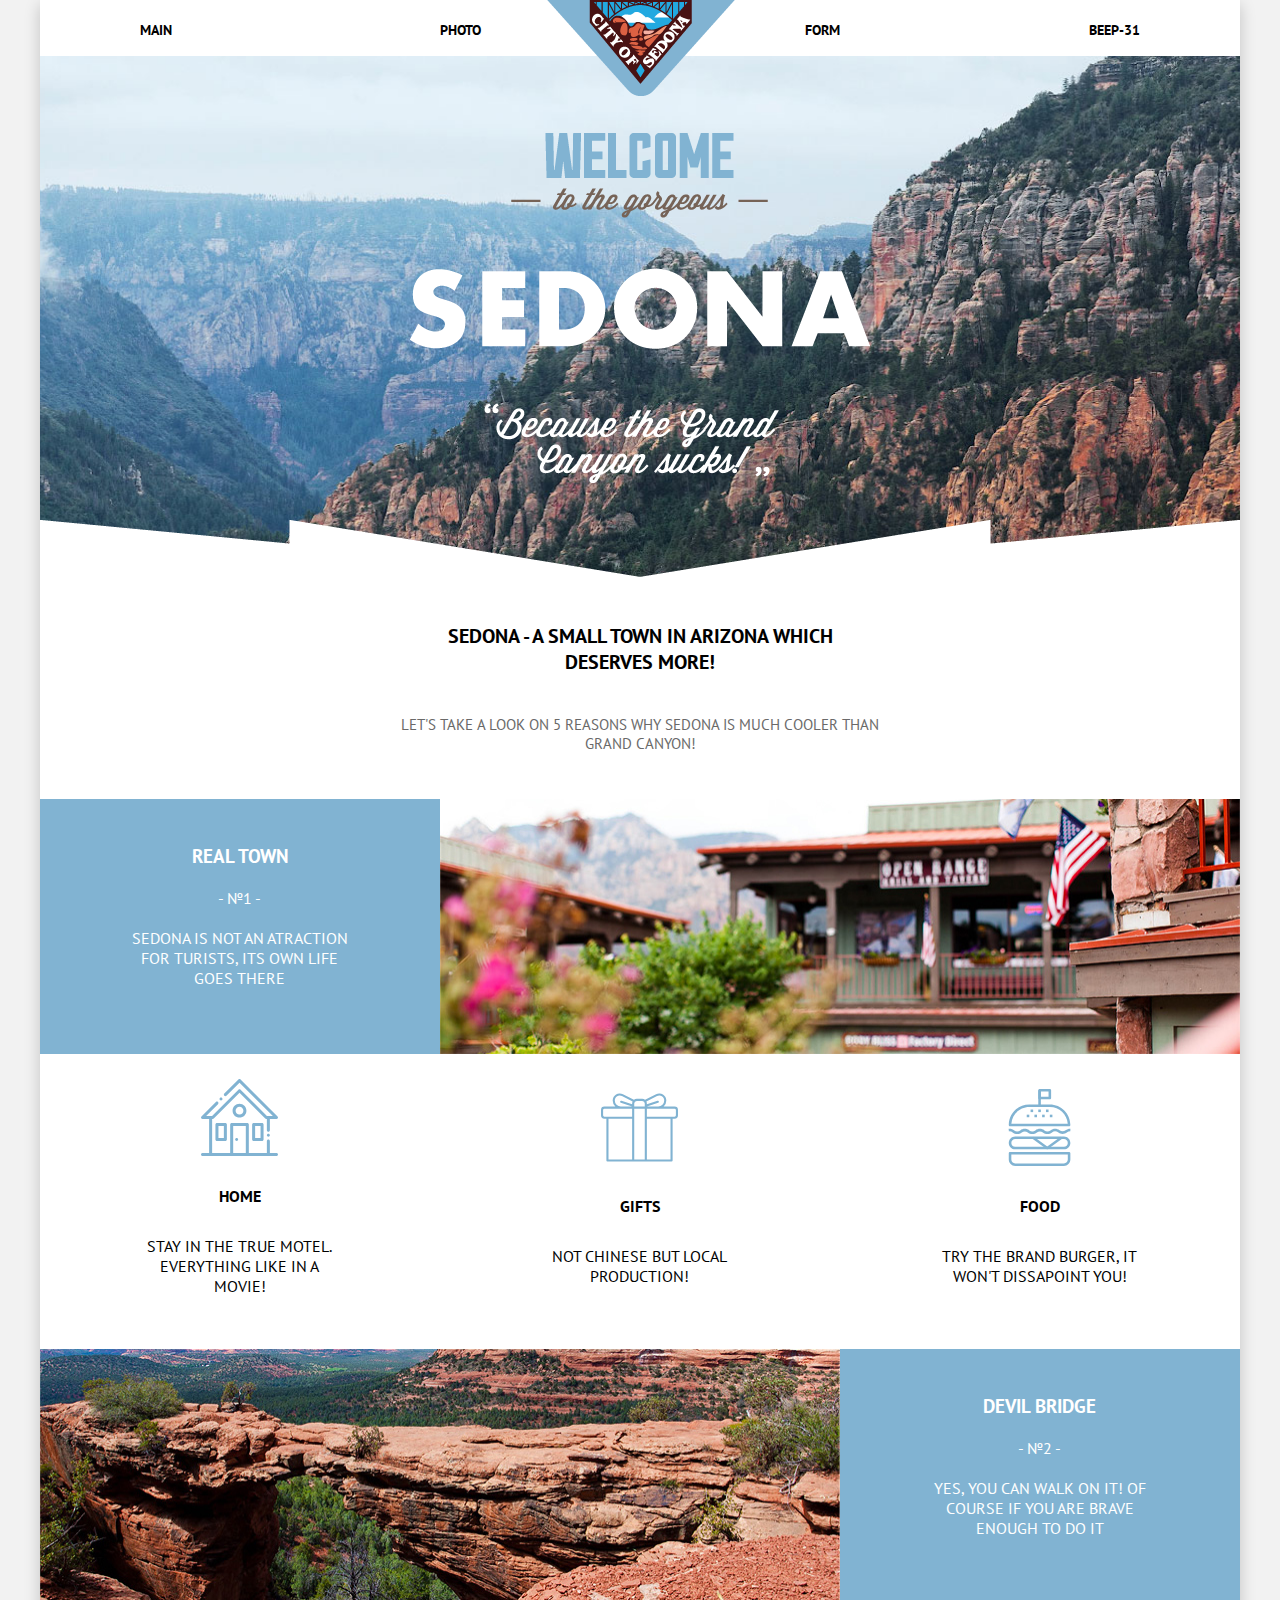
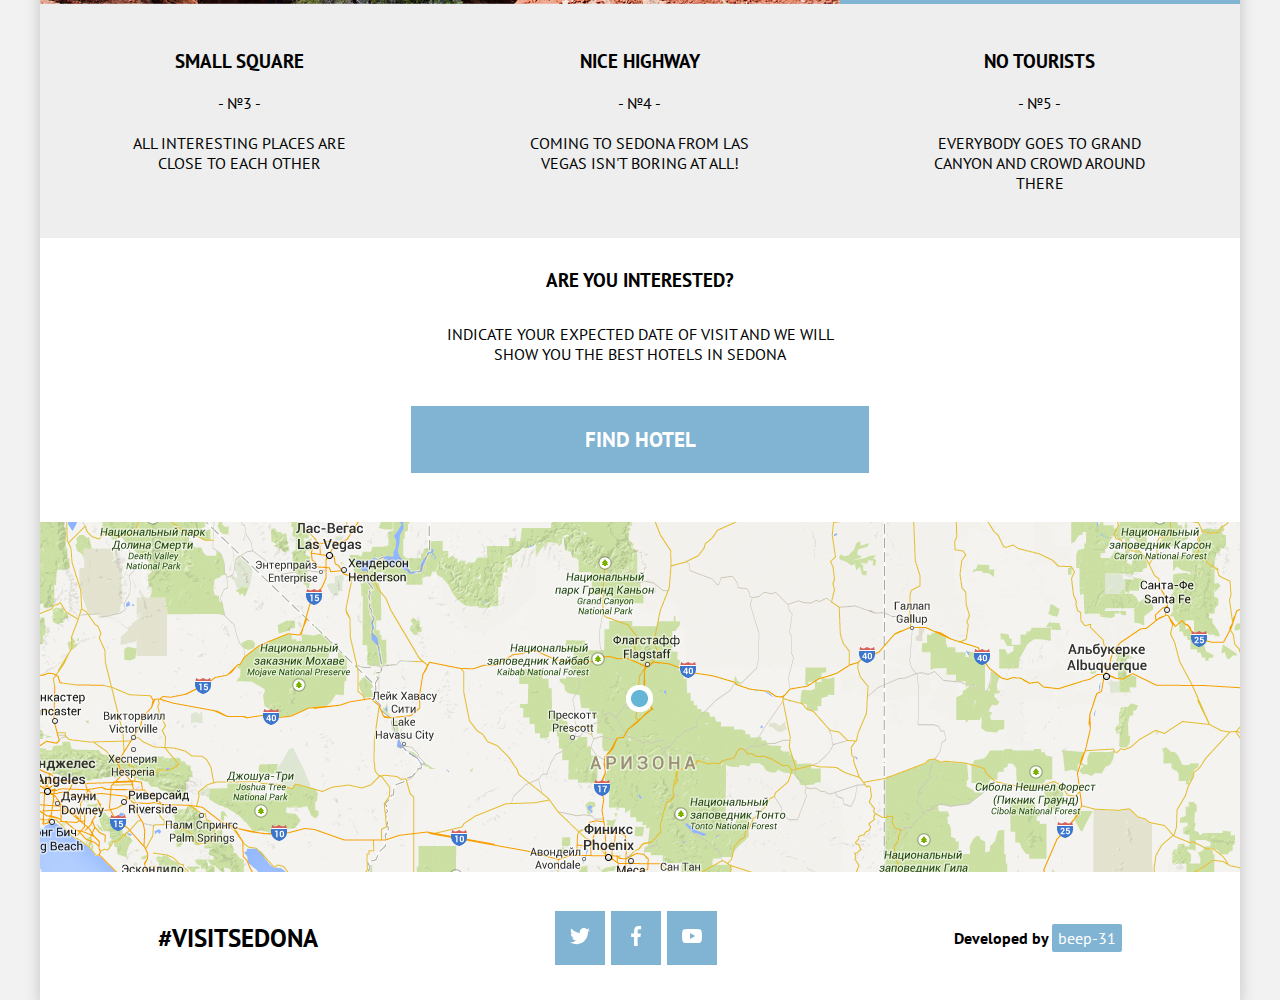
<file: html/index.html>
<!DOCTYPE html>
<html lang="en">
<head>
    <meta charset="UTF-8">
    <meta name="viewport" content="width=device-width, initial-scale=1.0">
    <title>Sedona</title>
    <link rel="stylesheet" href="../css/index.css">
</head>
<body>
    <!-- svg icons -->
        <!-- gift -->
    <svg style="display: none;">
        <symbol viewBox="0 0 128 128" id="gift" fill="#81b3d2">
            <path d="M122.25,29.187H104.1a13.48,13.48,0,0,0,4.48-10.027,11.75,11.75,0,0,0-17.028-10.5L73.217,17.885A7.7,7.7,0,0,0,68.5,16.27h-9a7.7,7.7,0,0,0-4.717,1.615L36.445,8.662a11.75,11.75,0,0,0-17.028,10.5A13.48,13.48,0,0,0,23.9,29.187H5.75A5.757,5.757,0,0,0,0,34.937V43.77a5.757,5.757,0,0,0,5.75,5.75H8.958v69.334a1.75,1.75,0,0,0,1.75,1.75H117.292a1.75,1.75,0,0,0,1.75-1.75V49.52h3.208A5.757,5.757,0,0,0,128,43.77V34.937A5.757,5.757,0,0,0,122.25,29.187Zm-29.123-17.4a8.249,8.249,0,0,1,11.956,7.371A10.038,10.038,0,0,1,95.056,29.187H76.25v-.3l18.778-5.952A1.75,1.75,0,1,0,93.972,19.6L76.25,25.218a10.06,10.06,0,0,0-.769-4.555ZM68.5,19.77a4.329,4.329,0,0,1,4.25,4.25v5.167H55.25V24.02a4.329,4.329,0,0,1,4.25-4.25Zm-45.583-.61a8.238,8.238,0,0,1,11.956-7.371l17.646,8.874a10.063,10.063,0,0,0-.769,4.555L34.028,19.6a1.75,1.75,0,1,0-1.056,3.336L51.75,28.89v.3H32.944A10.038,10.038,0,0,1,22.917,19.16ZM3.5,43.77V34.937a2.253,2.253,0,0,1,2.25-2.25h46V46.02h-46A2.253,2.253,0,0,1,3.5,43.77Zm8.958,5.75H51.75V117.1H12.458ZM55.25,32.687h17.5V117.1H55.25ZM115.542,117.1H76.25V49.52h39.292ZM124.5,43.77a2.253,2.253,0,0,1-2.25,2.25h-46V32.687h46a2.253,2.253,0,0,1,2.25,2.25Z"/>
        </symbol>
    </svg>
        <!-- food -->
    <svg style="display: none;">
        <symbol viewBox="0 0 512 512" id="food" fill="#81b3d2">
            <g>
                <g>
                    <rect x="247.889" y="8.533" width="17.067" height="102.4"/>
                </g>
            </g>
            <g>
                <g>
                    <path d="M324.689,0h-68.267c-4.71,0-8.533,3.823-8.533,8.533v51.2c0,4.71,3.823,8.533,8.533,8.533h68.267
                        c4.719,0,8.533-3.823,8.533-8.533v-51.2C333.222,3.823,329.408,0,324.689,0z M316.156,51.2h-51.2V17.067h51.2V51.2z"/>
                </g>
            </g>
            <g>
                <g>
                    <path d="M324.689,102.4H188.156c-75.281,0-136.533,61.252-136.533,136.533c0,4.71,3.823,8.533,8.533,8.533h392.533
                        c4.719,0,8.533-3.823,8.533-8.533C461.222,163.652,399.97,102.4,324.689,102.4z M68.988,230.4
                        c4.403-61.901,56.166-110.933,119.168-110.933h136.533c63.002,0,114.773,49.033,119.168,110.933H68.988z"/>
                </g>
            </g>
            <g>
                <g>
                    <path d="M429.41,274.825c-11.716,8.986-28.083,8.986-39.834-0.026c-18.048-13.662-43.102-13.448-60.86,0.461
                        c-11.733,8.994-28.092,8.977-39.799-0.017c-17.852-13.636-42.778-13.645-60.629,0.008c-11.75,8.96-28.151,8.986-39.885,0
                        c-17.835-13.67-42.735-13.67-60.553,0c-11.733,8.969-28.134,8.986-39.723,0.128c-10.556-8.491-24.26-12.22-37.717-10.334
                        l2.432,16.896c8.695-1.254,17.69,1.195,24.747,6.861c17.843,13.662,42.778,13.653,60.629,0c11.716-8.986,28.083-8.986,39.808,0
                        c17.843,13.653,42.778,13.645,60.621,0.009c11.759-8.986,28.151-8.969,39.893-0.017c8.9,6.844,19.576,10.257,30.259,10.257
                        c10.701,0,21.419-3.43,30.379-10.308c11.708-9.19,28.194-9.353,40.055-0.367c17.835,13.662,42.735,13.67,60.621-0.051
                        c5.982-4.659,13.372-6.98,21.018-6.733l0.717-17.05C449.984,263.962,438.515,267.716,429.41,274.825z"/>
                </g>
            </g>
            <g>
                <g>
                    <path d="M418.556,315.733H94.289c-23.526,0-42.667,19.14-42.667,42.667c0,23.526,19.14,42.667,42.667,42.667h324.267
                        c23.526,0,42.667-19.14,42.667-42.667C461.222,334.874,442.082,315.733,418.556,315.733z M418.556,384H94.289
                        c-14.114,0-25.6-11.486-25.6-25.6s11.486-25.6,25.6-25.6h324.267c14.114,0,25.6,11.486,25.6,25.6S432.67,384,418.556,384z"/>
                </g>
            </g>
            <g>
                <g>
                    <path d="M452.689,418.133H60.156c-4.71,0-8.533,3.814-8.533,8.533v42.667c0,23.526,19.14,42.667,42.667,42.667h324.267
                        c23.526,0,42.667-19.14,42.667-42.667v-42.667C461.222,421.948,457.408,418.133,452.689,418.133z M444.156,469.333
                        c0,14.114-11.486,25.6-25.6,25.6H94.289c-14.114,0-25.6-11.486-25.6-25.6V435.2h375.467V469.333z"/>
                </g>
            </g>
            <g>
                <g>
                    <path d="M396.48,317.372l-88.849,64.614l-88.849-64.614l-10.044,13.798l93.867,68.267c1.493,1.092,3.26,1.63,5.018,1.63
                        c1.758,0,3.524-0.538,5.026-1.63l93.867-68.267L396.48,317.372z"/>
                </g>
            </g>
            <g>
                <g>
                    <rect x="299.089" y="136.533" width="17.067" height="17.067"/>
                </g>
            </g>
            <g>
                <g>
                    <rect x="247.889" y="136.533" width="17.067" height="17.067"/>
                </g>
            </g>
            <g>
                <g>
                    <rect x="196.689" y="136.533" width="17.067" height="17.067"/>
                </g>
            </g>
            <g>
                <g>
                    <rect x="273.489" y="170.667" width="17.067" height="17.067"/>
                </g>
            </g>
            <g>
                <g>
                    <rect x="222.289" y="170.667" width="17.067" height="17.067"/>
                </g>
            </g>
            <g>
                <g>
                    <rect x="171.089" y="170.667" width="17.067" height="17.067"/>
                </g>
            </g>
            <g>
                <g>
                    <rect x="324.689" y="170.667" width="17.067" height="17.067"/>
                </g>
            </g>
        </symbol>
    </svg>
        <!-- house -->
    <svg style="display: none;">
        <symbol viewBox="0 0 512.002 512.002" id="house" fill="#81b3d2">
            <g>
                <g>
                    <path d="M502.001,492.002h-44v-79c0-5.523-4.478-10-10-10c-5.522,0-10,4.477-10,10v79h-120v-190c0-5.523-4.478-10-10-10h-104
                        c-5.522,0-10,4.477-10,10v190h-120V266.001h3.848c2.652,0,5.195-1.054,7.071-2.929L256.001,91.991l171.081,171.081
                        c1.876,1.875,4.419,2.929,7.071,2.929h3.848v75c0,5.523,4.478,10,10,10c5.522,0,10-4.477,10-10v-75h44
                        c4.045,0,7.691-2.437,9.239-6.173c1.548-3.736,0.691-8.038-2.168-10.898l-246-246c-3.906-3.905-10.236-3.905-14.143,0l-94,94
                        c-3.905,3.905-3.905,10.237,0,14.142c3.906,3.906,10.238,3.906,14.143,0l86.929-86.929l221.857,221.858h-39.563L263.072,70.778
                        c-3.906-3.905-10.236-3.905-14.143,0L73.706,246.001H34.143l78.929-78.928c3.905-3.905,3.905-10.237,0-14.143
                        c-3.905-3.904-10.237-3.905-14.143,0l-96,96c-2.859,2.86-3.716,7.161-2.168,10.898c1.548,3.737,5.195,6.173,9.24,6.173h44v226h-44
                        c-5.522,0-10,4.477-10,10s4.478,10,10,10h54h140h104h140h54c5.522,0,10-4.477,10-10S507.523,492.002,502.001,492.002z
                         M298.001,492.002h-84v-180h84V492.002z"/>
                </g>
            </g>
            <g>
                <g>
                    <path d="M406.001,292.002h-56c-5.522,0-10,4.477-10,10v100c0,5.523,4.478,10,10,10h56c5.522,0,10-4.477,10-10v-100
                        C416.001,296.479,411.523,292.002,406.001,292.002z M396.001,392.002h-36v-80h36V392.002z"/>
                </g>
            </g>
            <g>
                <g>
                    <path d="M162.001,292.002h-56c-5.522,0-10,4.477-10,10v100c0,5.523,4.478,10,10,10h56c5.522,0,10-4.477,10-10v-100
                        C172.001,296.479,167.523,292.002,162.001,292.002z M152.001,392.002h-36v-80h36V392.002z"/>
                </g>
            </g>
            <g>
                <g>
                    <path d="M256.001,164.322c-25.364,0-46,20.636-46,46s20.636,46,46,46c25.364,0,46-20.636,46-46S281.365,164.322,256.001,164.322z
                         M256.001,236.322c-14.337,0-26-11.664-26-26s11.663-26,26-26c14.337,0,26,11.664,26,26S270.338,236.322,256.001,236.322z"/>
                </g>
            </g>
            <g>
                <g>
                    <path d="M244.07,394.932c-1.859-1.86-4.44-2.93-7.069-2.93c-2.63,0-5.21,1.07-7.07,2.93c-1.86,1.86-2.93,4.44-2.93,7.07
                        s1.069,5.21,2.93,7.07c1.861,1.86,4.44,2.93,7.07,2.93s5.21-1.07,7.069-2.93c1.86-1.86,2.931-4.44,2.931-7.07
                        S245.931,396.792,244.07,394.932z"/>
                </g>
            </g>
            <g>
                <g>
                    <path d="M140.07,125.932c-1.859-1.86-4.439-2.93-7.069-2.93s-5.21,1.07-7.07,2.93c-1.86,1.86-2.93,4.44-2.93,7.07
                        s1.069,5.21,2.93,7.07c1.861,1.86,4.44,2.93,7.07,2.93s5.21-1.07,7.069-2.93c1.86-1.86,2.931-4.44,2.931-7.07
                        S141.931,127.792,140.07,125.932z"/>
                </g>
            </g>
            <g>
                <g>
                    <path d="M455.07,367.261c-1.859-1.859-4.44-2.93-7.069-2.93c-2.63,0-5.21,1.07-7.07,2.93c-1.86,1.87-2.93,4.44-2.93,7.07
                        s1.069,5.21,2.93,7.08c1.86,1.86,4.44,2.92,7.07,2.92s5.21-1.06,7.069-2.92c1.86-1.87,2.931-4.44,2.931-7.08
                        C458.001,371.701,456.931,369.121,455.07,367.261z"/>
                </g>
            </g>
        </symbol>
    </svg>
        <!-- twitter -->
    <svg style="display: none;">
        <symbol viewBox="0 0 512 512" id="twitter" fill="#fff">
            <g>
                <g>
                    <path d="M512,97.248c-19.04,8.352-39.328,13.888-60.48,16.576c21.76-12.992,38.368-33.408,46.176-58.016
                        c-20.288,12.096-42.688,20.64-66.56,25.408C411.872,60.704,384.416,48,354.464,48c-58.112,0-104.896,47.168-104.896,104.992
                        c0,8.32,0.704,16.32,2.432,23.936c-87.264-4.256-164.48-46.08-216.352-109.792c-9.056,15.712-14.368,33.696-14.368,53.056
                        c0,36.352,18.72,68.576,46.624,87.232c-16.864-0.32-33.408-5.216-47.424-12.928c0,0.32,0,0.736,0,1.152
                        c0,51.008,36.384,93.376,84.096,103.136c-8.544,2.336-17.856,3.456-27.52,3.456c-6.72,0-13.504-0.384-19.872-1.792
                        c13.6,41.568,52.192,72.128,98.08,73.12c-35.712,27.936-81.056,44.768-130.144,44.768c-8.608,0-16.864-0.384-25.12-1.44
                        C46.496,446.88,101.6,464,161.024,464c193.152,0,298.752-160,298.752-298.688c0-4.64-0.16-9.12-0.384-13.568
                        C480.224,136.96,497.728,118.496,512,97.248z"/>
                </g>
            </g>
        </symbol>
    </svg>
        <!-- facebook -->
    <svg style="display: none;">
        <symbol viewBox="0 0 24 24" id="facebook" fill="#fff">
            <path d="m15.997 3.985h2.191v-3.816c-.378-.052-1.678-.169-3.192-.169-3.159 0-5.323 1.987-5.323 5.639v3.361h-3.486v4.266h3.486v10.734h4.274v-10.733h3.345l.531-4.266h-3.877v-2.939c.001-1.233.333-2.077 2.051-2.077z"/>
        </symbol>
    </svg>
        <!-- youtube -->
    <svg style="display: none;">
        <symbol viewBox="0 0 24 24" id="youtube" fill="#fff">
            <path d="m23.469 5.929.03.196c-.29-1.029-1.073-1.823-2.068-2.112l-.021-.005c-1.871-.508-9.4-.508-9.4-.508s-7.51-.01-9.4.508c-1.014.294-1.798 1.088-2.083 2.096l-.005.021c-.699 3.651-.704 8.038.031 11.947l-.031-.198c.29 1.029 1.073 1.823 2.068 2.112l.021.005c1.869.509 9.4.509 9.4.509s7.509 0 9.4-.509c1.015-.294 1.799-1.088 2.084-2.096l.005-.021c.318-1.698.5-3.652.5-5.648 0-.073 0-.147-.001-.221.001-.068.001-.149.001-.23 0-1.997-.182-3.951-.531-5.846zm-13.861 9.722v-7.293l6.266 3.652z"/>
        </symbol>
    </svg>


    <header class="page-header">
        <div class="page-header__wrapper">
            <div class="page-header__logo">
                <picture>
                    <source media="(min-width:1280px)" srcset="../img/header/logotype-desktop.png">
                    <source media="(min-width:768px)" srcset="../img/header/logotype-tablet.png">
                    <img src="../img/header/logotype-mobile.png" alt="sedona-logo">
                </picture>
            </div>
            <div class="page-header__burger">
                <div class="burger-item burger-item--closed" id="burger"></div>
            </div>
            <div class="page-header__nav" id="header-nav">
                <ul class="nav-list">
                    <li class="nav-list__item nav-list__item--left"><a href="">Main</a></li>
                    <li class="nav-list__item nav-list__item--left"><a href="photo.html">Photo</a></li>
                    <li class="nav-list__item nav-list__item--right"><a href="form.html">Form</a></li>
                    <li class="nav-list__item nav-list__item--right"><a href="https://github.com/beep-31">Beep-31</a></li>
                </ul>
            </div>
        </div>
    </header>
    <section class="intro">
        <div class="intro__wrapper">
            <div class="intro__title">
                <picture>
                    <source media="(min-width:1280px)" srcset = "../img/intro/text-desktop.png">
                    <source media="(min-width:768px)" srcset = "../img/intro/text-tablet.png">
                    <img src="../img/intro/text-mobile.png" alt="Sedona"> 
                </picture>
            </div>
            <div class="intro__triangle">
                <picture>
                    <source media="(min-width:1280px)" srcset="../img/intro/intro-triangle--desktop.png">
                    <source media="(min-width:768px)" srcset="../img/intro/intro-triangle--tablet.png">
                    <img src="../img/intro/intro-triangle--mobile.png" alt="">    
                </picture>
            </div>
        </div>
    </section>

    <section class="features">
        <div class="features__wrapper">
            <div class="features__intro">
                <div class="features__title">
                    <h3>Sedona - a small town in Arizona which deserves more!</h3>
                </div>
                <div class="features__description">
                   <p>Let's take a look on 5 reasons why Sedona is much cooler than Grand Canyon!</p> 
                </div>
                <img class="mobile_triangle" src="../img/features/triangle--mobile.png" alt=""> 
            </div>
            
            <div class="features__inner">
                <div class="features__block features__block--blue">
                    <div class="features__block__title">
                        <h3>Real Town</h3>
                    </div>
                    <div class="features__block__num">
                        <p>- &numero;1 -</p>
                    </div>
                    <div class="features__block__description">
                        Sedona is not an atraction for turists, its own life goes there 
                    </div>
                </div>
                <div class="features__block features__block--img">
                    <picture>
                        <source media="(min-width:1200px)" srcset="../img/features/photo-city--desktop.jpg">
                        <source media="(min-width:768px)" srcset="../img/features/photo-city--tablet.jpg">
                        <img src="../img/features/photo-city.jpg" alt="Sedona town photo">
                    </picture>
                </div>
                <div class="features__svg">
                    <div class="features__block features__block--icon">
                        <div class="features__block__top">
                            <svg>
                                <use xlink:href="#house">
                            </svg>
                            <h4>Home</h4>
                        </div>
                        <div class="features__block__bottom">
                            <p>Stay in the true motel. Everything like in a movie!</p>
                        </div>
                    </div>
                    <div class="features__block features__block--icon">
                        <div class="features__block__top">
                            <svg>
                                <use xlink:href="#gift">
                            </svg>
                            <h4>Gifts</h4>
                        </div>
                        <div class="features__block__bottom">
                            <p>Not chinese but local production!</p>
                        </div>
                    </div>
                    <div class="features__block features__block--icon">
                        <div class="features__block__top">
                            <svg>
                                <use xlink:href="#food">
                            </svg>
                            <h4>Food</h4>
                        </div>
                        <div class="features__block__bottom">
                            <p>Try the brand burger, it won't dissapoint you!</p>
                        </div>
                    </div>
                </div>
                <div class="features__block features__block--blue features__block--second">
                    <div class="features__block__title">
                        <h3>Devil Bridge</h3>
                    </div>
                    <div class="features__block__num">
                        <p>- &numero;2 -</p>
                    </div>
                    <div class="features__block__description">
                        Yes, you can walk on it! Of course if you are brave enough to do it
                    </div>
                </div>
                <div class="features__block features__block--img features__block--first">
                    <picture>
                        <source media="(min-width:1200px)" srcset="../img/features/photo-bridge--desktop.jpg">
                        <source media="(min-width:768px)" srcset="../img/features/photo-bridge--tablet.jpg">
                        <img src="../img/features/photo-bridge.jpg" alt="Sedona town photo">
                    </picture>
                </div>
                <div class="features__block features__block--grey">
                    <div class="features__block__title">
                        <h3>Small square</h3>
                    </div>
                    <div class="features__block__num">
                        <p>- &numero;3 -</p>
                    </div>
                    <div class="features__block__description features__block__description--border">
                        All interesting places are close to each other
                    </div>
                </div>
                <div class="features__block features__block--grey">
                    <div class="features__block__title">
                        <h3>Nice highway</h3>
                    </div>
                    <div class="features__block__num">
                        <p>- &numero;4 -</p>
                    </div>
                    <div class="features__block__description features__block__description--border">
                        Coming to Sedona from Las Vegas isn't boring at all!
                    </div>
                </div>
                <div class="features__block features__block--grey">
                    <div class="features__block__title">
                        <h3>No tourists</h3>
                    </div>
                    <div class="features__block__num">
                        <p>- &numero;5 -</p>
                    </div>
                    <div class="features__block__description">
                        Everybody goes to Grand Canyon and crowd around there
                    </div>
                </div>
            </div>
        </div>
    </section>

    <section class="map">
        <div class="map__wrapper">
            <div class="map__title"><h3>Are you interested?</h3></div>
            <div class="map__description">
                <p>Indicate your expected date of visit and we will show you the best hotels in Sedona</p> 
            </div>
            <a href="" class="find-btn">Find Hotel</a>
            <div class="map__img">
                <picture>
                    <source media="(min-width:1280px)" srcset="../img/map/map-desktop.jpg">
                    <source media="(min-width:768px)" srcset="../img/map/map-tablet.jpg">
                    <img src="../img/map/map-mobile.png" alt="Arizona map">
                </picture>
                <div class="map__img__marker">
                    <img src="../img/map/map-marker.png" alt="marker">
                </div>
            </div>
        </div>
    </section>

    <footer class="footer">
        <div class="footer__wrapper">
            <div class="footer__hashtag">
                <h3>#VISITSEDONA</h3>
            </div>
            <div class="footer__social">
                <a href="" class="social__icon social__icon--twitter">
                    <svg>
                        <use xlink:href="#twitter">
                    </svg>
                </a>
                <a href="" class="social__icon social__icon--facebook">
                    <svg>
                        <use xlink:href="#facebook">
                    </svg>
                </a>
                <a href="" class="social__icon social__icon--youtube">
                    <svg>
                        <use xlink:href="#youtube">
                    </svg>
                </a>
            </div>
            <div class="footer__dev">
                <p>Developed by <span class="beep">beep-31</span></p>
            </div>
        </div>
    </footer>

    <script src="../scripts/header.js"></script>
</body>
</html>
</file>
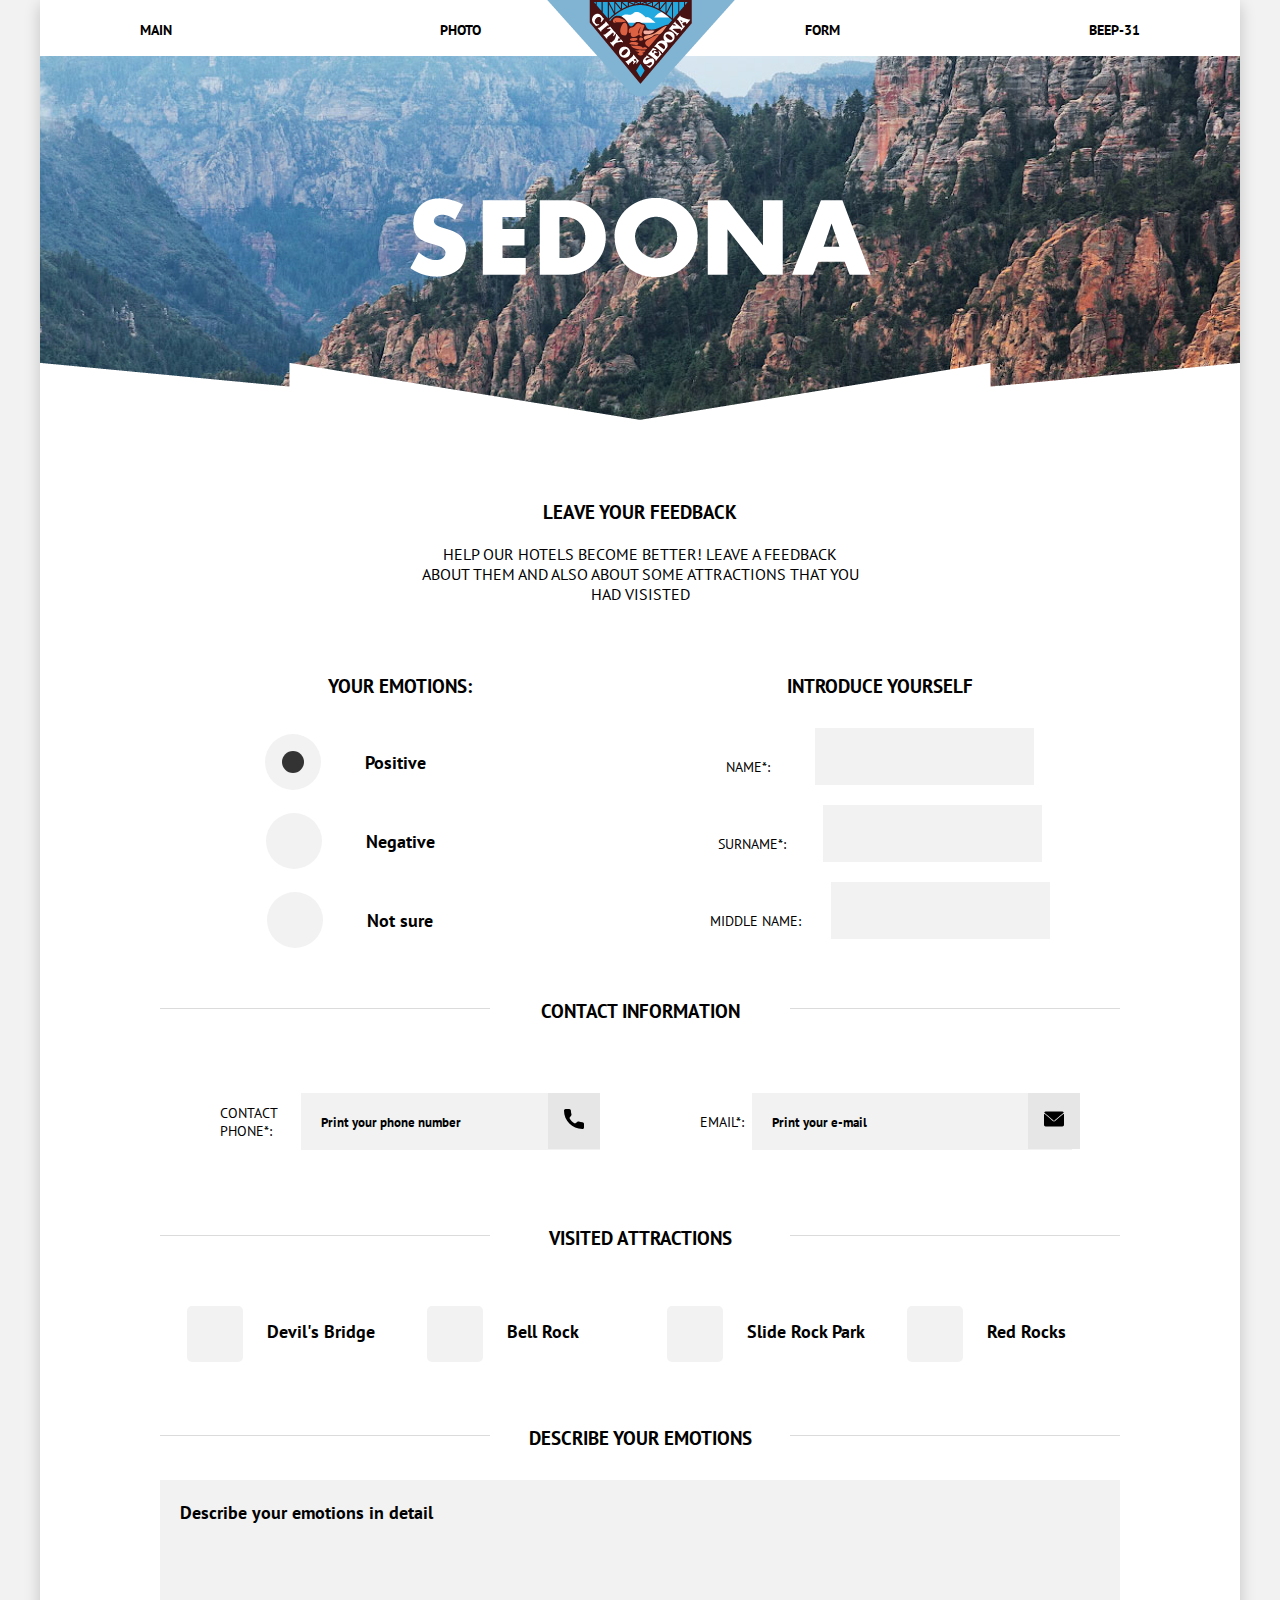
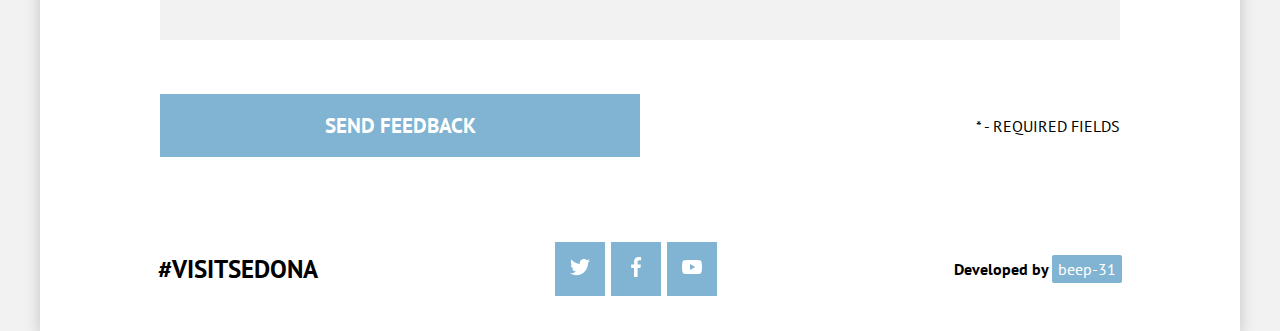
<file: html/form.html>
<!DOCTYPE html>
<html lang="en">
<head>
    <meta charset="UTF-8">
    <meta name="viewport" content="width=device-width, initial-scale=1.0">
    <title>Sedona Form</title>
    <link rel="stylesheet" href="../css/form.css">
</head>
<body>

        <!-- twitter -->
    <svg style="display: none;">
        <symbol viewBox="0 0 512 512" id="twitter" fill="#fff">
            <g>
                <g>
                    <path d="M512,97.248c-19.04,8.352-39.328,13.888-60.48,16.576c21.76-12.992,38.368-33.408,46.176-58.016
                        c-20.288,12.096-42.688,20.64-66.56,25.408C411.872,60.704,384.416,48,354.464,48c-58.112,0-104.896,47.168-104.896,104.992
                        c0,8.32,0.704,16.32,2.432,23.936c-87.264-4.256-164.48-46.08-216.352-109.792c-9.056,15.712-14.368,33.696-14.368,53.056
                        c0,36.352,18.72,68.576,46.624,87.232c-16.864-0.32-33.408-5.216-47.424-12.928c0,0.32,0,0.736,0,1.152
                        c0,51.008,36.384,93.376,84.096,103.136c-8.544,2.336-17.856,3.456-27.52,3.456c-6.72,0-13.504-0.384-19.872-1.792
                        c13.6,41.568,52.192,72.128,98.08,73.12c-35.712,27.936-81.056,44.768-130.144,44.768c-8.608,0-16.864-0.384-25.12-1.44
                        C46.496,446.88,101.6,464,161.024,464c193.152,0,298.752-160,298.752-298.688c0-4.64-0.16-9.12-0.384-13.568
                        C480.224,136.96,497.728,118.496,512,97.248z"/>
                </g>
            </g>
        </symbol>
    </svg>
        <!-- facebook -->
    <svg style="display: none;">
        <symbol viewBox="0 0 24 24" id="facebook" fill="#fff">
            <path d="m15.997 3.985h2.191v-3.816c-.378-.052-1.678-.169-3.192-.169-3.159 0-5.323 1.987-5.323 5.639v3.361h-3.486v4.266h3.486v10.734h4.274v-10.733h3.345l.531-4.266h-3.877v-2.939c.001-1.233.333-2.077 2.051-2.077z"/>
        </symbol>
    </svg>
        <!-- youtube -->
    <svg style="display: none;">
        <symbol viewBox="0 0 24 24" id="youtube" fill="#fff">
            <path d="m23.469 5.929.03.196c-.29-1.029-1.073-1.823-2.068-2.112l-.021-.005c-1.871-.508-9.4-.508-9.4-.508s-7.51-.01-9.4.508c-1.014.294-1.798 1.088-2.083 2.096l-.005.021c-.699 3.651-.704 8.038.031 11.947l-.031-.198c.29 1.029 1.073 1.823 2.068 2.112l.021.005c1.869.509 9.4.509 9.4.509s7.509 0 9.4-.509c1.015-.294 1.799-1.088 2.084-2.096l.005-.021c.318-1.698.5-3.652.5-5.648 0-.073 0-.147-.001-.221.001-.068.001-.149.001-.23 0-1.997-.182-3.951-.531-5.846zm-13.861 9.722v-7.293l6.266 3.652z"/>
        </symbol>
    </svg>
        <!-- phone -->
    <svg style="display: none;">
        <symbol id="phone" viewBox="0 0 384 384">
            <g>
                <g>
                    <path d="M353.188,252.052c-23.51,0-46.594-3.677-68.469-10.906c-10.719-3.656-23.896-0.302-30.438,6.417l-43.177,32.594
                        c-50.073-26.729-80.917-57.563-107.281-107.26l31.635-42.052c8.219-8.208,11.167-20.198,7.635-31.448
                        c-7.26-21.99-10.948-45.063-10.948-68.583C132.146,13.823,118.323,0,101.333,0H30.813C13.823,0,0,13.823,0,30.813
                        C0,225.563,158.438,384,353.188,384c16.99,0,30.813-13.823,30.813-30.813v-70.323C384,265.875,370.177,252.052,353.188,252.052z"
                        />
                </g>
            </g>
        </symbol>
    </svg>
        <!-- mail -->
    <svg style="display: none;">
        <symbol id="mail" viewBox="0 0 512 512">
            <g>
                <g>
                    <g>
                        <path d="M10.688,95.156C80.958,154.667,204.26,259.365,240.5,292.01c4.865,4.406,10.083,6.646,15.5,6.646
                            c5.406,0,10.615-2.219,15.469-6.604c36.271-32.677,159.573-137.385,229.844-196.896c4.375-3.698,5.042-10.198,1.5-14.719
                            C494.625,69.99,482.417,64,469.333,64H42.667c-13.083,0-25.292,5.99-33.479,16.438C5.646,84.958,6.313,91.458,10.688,95.156z"/>
                        <path d="M505.813,127.406c-3.781-1.76-8.229-1.146-11.375,1.542C416.51,195.01,317.052,279.688,285.76,307.885
                            c-17.563,15.854-41.938,15.854-59.542-0.021c-33.354-30.052-145.042-125-208.656-178.917c-3.167-2.688-7.625-3.281-11.375-1.542
                            C2.417,129.156,0,132.927,0,137.083v268.25C0,428.865,19.135,448,42.667,448h426.667C492.865,448,512,428.865,512,405.333
                            v-268.25C512,132.927,509.583,129.146,505.813,127.406z"/>
                    </g>
                </g>
            </g>
        </symbol>
    </svg>

    <header class="page-header">
        <div class="page-header__wrapper">
            <div class="page-header__logo">
                <picture>
                    <source media="(min-width:1280px)" srcset="../img/header/logotype-desktop.png">
                    <source media="(min-width:768px)" srcset="../img/header/logotype-tablet.png">
                    <img src="../img/header/logotype-mobile.png" alt="sedona-logo">
                </picture>
            </div>
            <div class="page-header__burger">
                <div class="burger-item burger-item--closed" id="burger"></div>
            </div>
            <div class="page-header__nav" id="header-nav">
                <ul class="nav-list">
                    <li class="nav-list__item nav-list__item--left"><a href="index.html">Main</a></li>
                    <li class="nav-list__item nav-list__item--left"><a href="photo.html">Photo</a></li>
                    <li class="nav-list__item nav-list__item--right"><a href="">Form</a></li>
                    <li class="nav-list__item nav-list__item--right"><a href="https://github.com/beep-31">Beep-31</a></li>
                </ul>
            </div>
        </div>
    </header>

    <section class="intro">
        <div class="intro__title">
            <picture>
                <source media="(min-width:1280px)" srcset="../img/photo/intro/text-sedona--desktop.png">
                <source media="(min-width:768px)" srcset="../img/photo/intro/text-sedona--tablet.png">
                <img src="../img/photo/intro/text-sedona--mobile.png" alt="SEDONA">   
            </picture>
        </div>

        <div class="intro__bottom">
            <picture>
                <source media="(min-width:1200px)" srcset="../img/photo/intro/triangle/intro-triangle--desktop.png">
                <source media="(min-width:540px)" srcset="../img/photo/intro/triangle/intro-triangle--tablet.png">
                <img src="../img/photo/intro/triangle/intro-triangle--mobile.png" alt="">
            </picture>
        </div>
    </section>

    <main class="page-main">
        <div class="main__wrapper">
            <div class="main__intro">
                <div class="intro__title">
                    <h3>Leave your feedback</h3>
                </div>
                <div class="intro__description">
                    Help our hotels become better! Leave a feedback about them and also about some attractions that you had visisted
                </div>
            </div>
            <form action="">
                <div class="main__inner">
                    <div class="main__input main__input--name">
                        <hr class="visually_hidden">
                        <div class="main__input__title">
                            <h3>Introduce yourself</h3>
                        </div>
                        <div class="input__name">
                            <label for="name">Name*: </label>
                            <input type="text" name="name" required>
                        </div>
                        <div class="input__name">
                            <label for="surname">Surname*: </label>
                            <input type="text" name="surname" required>
                        </div>
                        <div class="input__name">
                            <label for="middle-name">Middle name: </label>
                            <input type="text" name="middle-name">
                        </div>
                    </div>
                    <div class="main__input main__input--contact">
                        <hr class="visually_hidden">
                        <div class="main__input__title">
                           <h3>Contact information</h3>
                        </div>
                        <div class="input__contact__inner">
                            <div class="input__contact">
                                <label for="telephone-num">Contact phone*:</label>
                                <input type="number" name="telephone-num" placeholder="Print your phone number" required>
                                <i class="icon icon--phone"><svg><use xlink:href="#phone"></svg></i>
                            </div>
                            <div class="input__contact">
                                <label for="telephone-num">Email*:</label>
                                <input type="email" name="email" placeholder="Print your e-mail" required>
                                <i class="icon icon--phone"><svg><use xlink:href="#mail"></svg></i>
                            </div>
                        </div>
                    </div>
                    <div class="main__input main__input--radio">
                        <hr class="visually_hidden">
                        <div class="main__input__title main__input__title--radio"><h3>Your emotions:</h3></div>
                        <div class="input__radio">
                            <input type="radio" name="emotion" id="positive" value="positive" checked="checked">
                            <label for="positive" class="positive">Positive</label>
                        </div>
                        <div class="input__radio">
                            <input type="radio" name="emotion" id="negative" value="negative">
                            <label for="negative">Negative</label>
                        </div>
                        <div class="input__radio">
                            <input type="radio" name="emotion" value="not sure" id="not_sure">
                            <label for="not_sure">Not sure</label>
                        </div>
                    </div>
                    <div class="main__input main__input--checkbox">
                        <hr class="visually_hidden">
                        <div class="main__input__title main__input__title--checkbox"><h3>Visited attractions</h3></div>
                        <div class="input__checkbox__inner">
                            <div class="input__checkbox">
                                <input type="checkbox" name="checkbox-1" id="checkbox-1" value="Devil's bridge" >
                                <label for="checkbox-1">Devil's Bridge</label>
                            </div>
                            <div class="input__checkbox">
                                <input type="checkbox" name="checkbox-2" id="checkbox-2" value="Bell Rock">
                                <label for="checkbox-2">Bell Rock</label>
                            </div>
                            <div class="input__checkbox">
                                <input type="checkbox" name="checkbox-3" id="checkbox-3" value="Slide Rock Park">
                                <label for="checkbox-3">Slide Rock Park</label>
                            </div>
                            <div class="input__checkbox">
                                <input type="checkbox" name="checkbox-4" id="checkbox-4" value="Red Rocks">
                                <label for="checkbox-4">Red Rocks</label>
                            </div>
                        </div>
                    </div>
                    <div class="main__input main__input--textarea">
                        <hr class="visually_hidden">
                        <div class="main__input__title"><h3>Describe your emotions</h3></div>
                        <div class="input__textarea">
                            <textarea name="textarea" id="textarea" cols="30" rows="10" placeholder="Describe your emotions in detail"></textarea>
                        </div>
                        <div class="send__button">
                            <button type="submit" class="send-btn">Send feedback</button>
                            <p class="visually_shown">* - Required fields</p>
                        </div>
                    </div>
                </div>
            </form>
        </div>
    </main>

    <footer class="footer">
        <div class="footer__wrapper">
            <div class="footer__hashtag">
                <h3>#VISITSEDONA</h3>
            </div>
            <div class="footer__social">
                <a href="" class="social__icon social__icon--twitter">
                    <svg>
                        <use xlink:href="#twitter">
                    </svg>
                </a>
                <a href="" class="social__icon social__icon--facebook">
                    <svg>
                        <use xlink:href="#facebook">
                    </svg>
                </a>
                <a href="" class="social__icon social__icon--youtube">
                    <svg>
                        <use xlink:href="#youtube">
                    </svg>
                </a>
            </div>
            <div class="footer__dev">
                <p>Developed by <span class="beep">beep-31</span></p>
            </div>
        </div>
    </footer>

    <script src="../scripts/header.js"></script>
</body>
</html>
</file>
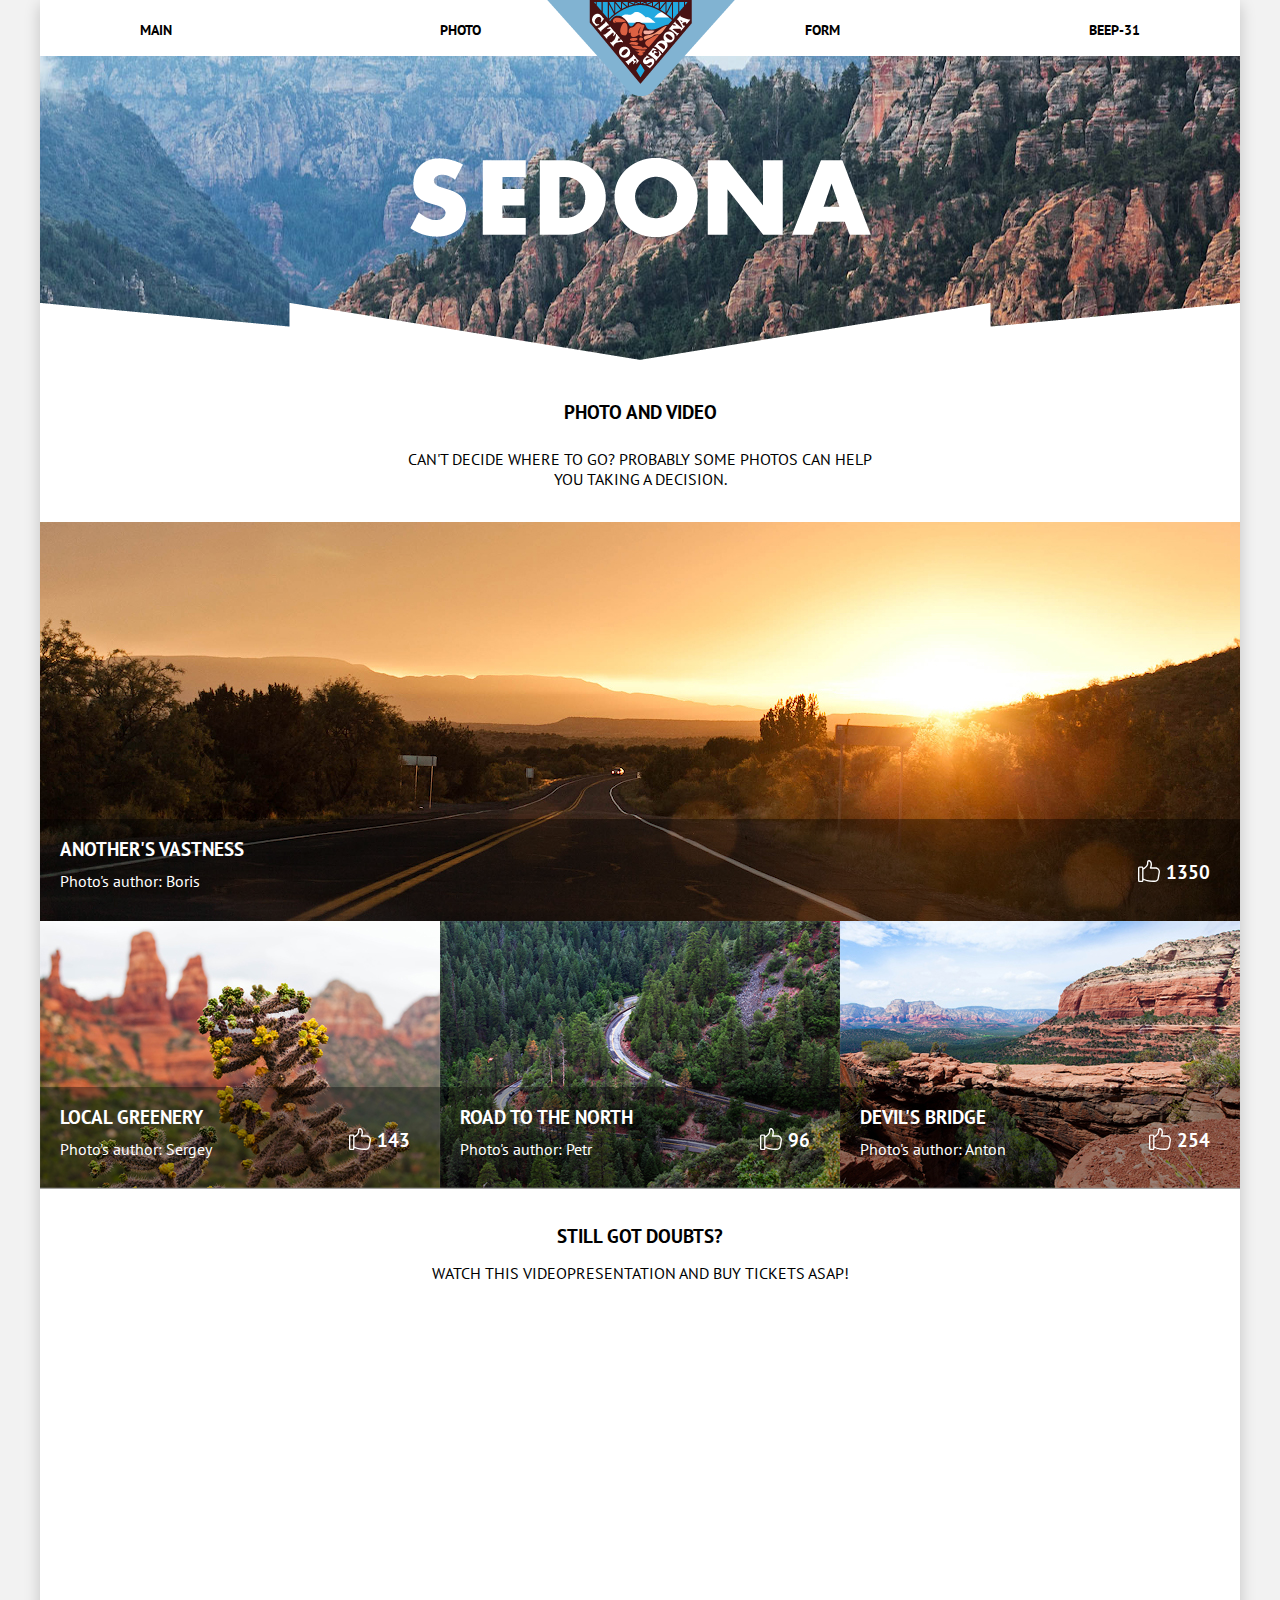
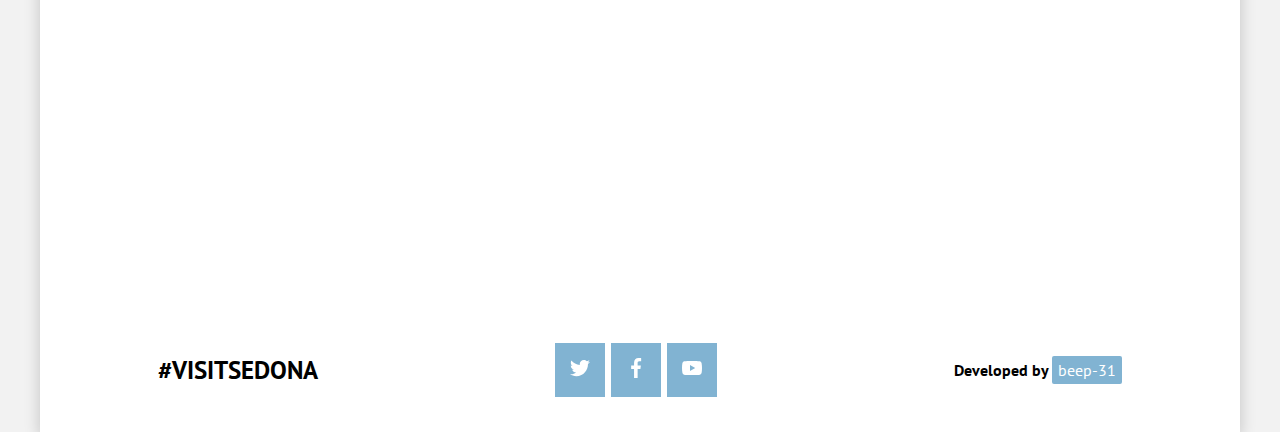
<file: html/photo.html>
<!DOCTYPE html>
<html lang="en">
<head>
    <meta charset="UTF-8">
    <meta name="viewport" content="width=device-width, initial-scale=1.0">
    <title>Sedona Photos</title>
    <link rel="stylesheet" href="../css/photo.css">
</head>
<body>
        <!-- twitter -->
    <svg style="display: none;">
        <symbol viewBox="0 0 512 512" id="twitter" fill="#fff">
            <g>
                <g>
                    <path d="M512,97.248c-19.04,8.352-39.328,13.888-60.48,16.576c21.76-12.992,38.368-33.408,46.176-58.016
                        c-20.288,12.096-42.688,20.64-66.56,25.408C411.872,60.704,384.416,48,354.464,48c-58.112,0-104.896,47.168-104.896,104.992
                        c0,8.32,0.704,16.32,2.432,23.936c-87.264-4.256-164.48-46.08-216.352-109.792c-9.056,15.712-14.368,33.696-14.368,53.056
                        c0,36.352,18.72,68.576,46.624,87.232c-16.864-0.32-33.408-5.216-47.424-12.928c0,0.32,0,0.736,0,1.152
                        c0,51.008,36.384,93.376,84.096,103.136c-8.544,2.336-17.856,3.456-27.52,3.456c-6.72,0-13.504-0.384-19.872-1.792
                        c13.6,41.568,52.192,72.128,98.08,73.12c-35.712,27.936-81.056,44.768-130.144,44.768c-8.608,0-16.864-0.384-25.12-1.44
                        C46.496,446.88,101.6,464,161.024,464c193.152,0,298.752-160,298.752-298.688c0-4.64-0.16-9.12-0.384-13.568
                        C480.224,136.96,497.728,118.496,512,97.248z"/>
                </g>
            </g>
        </symbol>
    </svg>
        <!-- facebook -->
    <svg style="display: none;">
        <symbol viewBox="0 0 24 24" id="facebook" fill="#fff">
            <path d="m15.997 3.985h2.191v-3.816c-.378-.052-1.678-.169-3.192-.169-3.159 0-5.323 1.987-5.323 5.639v3.361h-3.486v4.266h3.486v10.734h4.274v-10.733h3.345l.531-4.266h-3.877v-2.939c.001-1.233.333-2.077 2.051-2.077z"/>
        </symbol>
    </svg>
        <!-- youtube -->
    <svg style="display: none;">
        <symbol viewBox="0 0 24 24" id="youtube" fill="#fff">
            <path d="m23.469 5.929.03.196c-.29-1.029-1.073-1.823-2.068-2.112l-.021-.005c-1.871-.508-9.4-.508-9.4-.508s-7.51-.01-9.4.508c-1.014.294-1.798 1.088-2.083 2.096l-.005.021c-.699 3.651-.704 8.038.031 11.947l-.031-.198c.29 1.029 1.073 1.823 2.068 2.112l.021.005c1.869.509 9.4.509 9.4.509s7.509 0 9.4-.509c1.015-.294 1.799-1.088 2.084-2.096l.005-.021c.318-1.698.5-3.652.5-5.648 0-.073 0-.147-.001-.221.001-.068.001-.149.001-.23 0-1.997-.182-3.951-.531-5.846zm-13.861 9.722v-7.293l6.266 3.652z"/>
        </symbol>
    </svg>
        <!-- like  -->
    <svg style="display: none;">
        <symbol id="like" viewBox="0 0 24 24" > 
            <path d="m1.75 24h2.5c.965 0 1.75-.785 1.75-1.75v-.366c1.512.77 4.946 2.116 10.531 2.116h1.6c2.318 0 4.286-1.658 4.679-3.942l1.12-6.5c.238-1.387-.145-2.797-1.049-3.871-.903-1.072-2.227-1.687-3.63-1.687h-4.536c.283-.76.566-1.868.566-3.25 0-3.757-2.126-4.75-3.25-4.75-2.076 0-2.25 1.936-2.25 3.75 0 2.214-2.483 4.054-3.794 4.872-.067-.904-.816-1.622-1.737-1.622h-2.5c-.965 0-1.75.785-1.75 1.75v13.5c0 .965.785 1.75 1.75 1.75zm9.531-20.25c0-2.25.381-2.25.75-2.25.704 0 1.75.866 1.75 3.25 0 2.216-.868 3.574-.874 3.584-.153.23-.168.526-.037.77.13.244.385.396.661.396h5.72c.96 0 1.865.42 2.483 1.153.619.734.881 1.7.718 2.649l-1.12 6.5c-.269 1.562-1.615 2.697-3.201 2.697h-1.6c-6.803.001-10.211-2.127-10.531-2.338v-9.81c.833-.442 5.281-2.972 5.281-6.601zm-9.781 5c0-.138.112-.25.25-.25h2.5c.138 0 .25.112.25.25v13.5c0 .136-.114.25-.25.25h-2.5c-.138 0-.25-.112-.25-.25z"/>
        </symbol>
    </svg>

    <header class="page-header">
        <div class="page-header__wrapper">
            <div class="page-header__logo">
                <picture>
                    <source media="(min-width:1280px)" srcset="../img/header/logotype-desktop.png">
                    <source media="(min-width:768px)" srcset="../img/header/logotype-tablet.png">
                    <img src="../img/header/logotype-mobile.png" alt="sedona-logo">
                </picture>
            </div>
            <div class="page-header__burger">
                <div class="burger-item burger-item--closed" id="burger"></div>
            </div>
            <div class="page-header__nav" id="header-nav">
                <ul class="nav-list">
                    <li class="nav-list__item nav-list__item--left"><a href="index.html">Main</a></li>
                    <li class="nav-list__item nav-list__item--left"><a href="">Photo</a></li>
                    <li class="nav-list__item nav-list__item--right"><a href="form.html">Form</a></li>
                    <li class="nav-list__item nav-list__item--right"><a href="https://github.com/beep-31">Beep-31</a></li>
                </ul>
            </div>
        </div>
    </header>

    <section class="intro">
        <div class="intro__title">
            <picture>
                <source media="(min-width:1280px)" srcset="../img/photo/intro/text-sedona--desktop.png">
                <source media="(min-width:768px)" srcset="../img/photo/intro/text-sedona--tablet.png">
                <img src="../img/photo/intro/text-sedona--mobile.png" alt="SEDONA">   
            </picture>
        </div>

        <div class="intro__bottom">
            <picture>
                <source media="(min-width:1200px)" srcset="../img/photo/intro/triangle/intro-triangle--desktop.png">
                <source media="(min-width:540px)" srcset="../img/photo/intro/triangle/intro-triangle--tablet.png">
                <img src="../img/photo/intro/triangle/intro-triangle--mobile.png" alt="">
            </picture>
        </div>
    </section>

    <main class="main">
        <div class="main__intro">
            <div class="main__intro__title">
               <h3>Photo and Video</h3>
            </div>
            <div class="main__intro__description">
                Can't decide where to go? Probably some photos can help you taking a decision.
            </div>
        </div>
        <div class="main__wrapper">
            <div class="post post--main">
                <div class="post__img">
                    <picture>
                        <source media="(min-width:1280px)" srcset="../img/photo/main/photo-1-desktop.jpg">
                        <source media="(min-width:768px)" srcset="../img/photo/main/photo-1-tablet.jpg">
                        <img src="../img/photo/main/photo-1-mobile.jpg" alt="Another's vastness"> 
                    </picture>
                </div>
                <div class="post__info">
                    <div class="post__description">
                        <div class="post__title">
                            <h3>Another's vastness</h3>
                        </div>
                        <div class="post__author">
                            <p>Photo's author: Boris</p>
                        </div>
                    </div>
                        <div class="post__likes">
                            <svg width="22px" height="22px">
                                <use xlink:href="#like" > 
                            </svg>
                            <h3>1350</h3>
                        </div>
                </div>
            </div>
            <div class="post">
                <div class="post__img">
                    <picture>
                        <source media="(min-width:1280px)" srcset="../img/photo/main/photo-2-desktop.jpg">
                        <source media="(min-width:768px)" srcset="../img/photo/main/photo-2-tablet.jpg">
                        <img src="../img/photo/main/photo-2-mobile.jpg" alt="Another's vastness"> 
                    </picture>
                </div>
                <div class="post__info">
                    <div class="post__description">
                        <div class="post__title">
                            <h3>Local greenery</h3>
                        </div>
                        <div class="post__author">
                            <p>Photo's author: Sergey</p>
                        </div>
                    </div>
                        <div class="post__likes">
                            <svg width="22px" height="22px">
                                <use xlink:href="#like" > 
                            </svg>
                            <h3>143</h3>
                        </div>
                </div>
            </div>
            <div class="post">
                <div class="post__img">
                    <picture>
                        <source media="(min-width:1280px)" srcset="../img/photo/main/photo-3-desktop.jpg">
                        <source media="(min-width:768px)" srcset="../img/photo/main/photo-3-tablet.jpg">
                        <img src="../img/photo/main/photo-3-mobile.jpg" alt="Another's vastness"> 
                    </picture>
                </div>
                <div class="post__info">
                    <div class="post__description">
                        <div class="post__title">
                            <h3>Road to the north</h3>
                        </div>
                        <div class="post__author">
                            <p>Photo's author: Petr</p>
                        </div>
                    </div>
                        <div class="post__likes">
                            <svg width="22px" height="22px">
                                <use xlink:href="#like" > 
                            </svg>
                            <h3>96</h3>
                        </div>
                </div>
            </div>
            <div class="post">
                <div class="post__img">
                    <picture>
                        <source media="(min-width:1280px)" srcset="../img/photo/main/photo-4-desktop.jpg">
                        <source media="(min-width:768px)" srcset="../img/photo/main/photo-4-tablet.jpg">
                        <img src="../img/photo/main/photo-4-mobile.jpg" alt="Another's vastness"> 
                    </picture>
                </div>
                <div class="post__info">
                    <div class="post__description">
                        <div class="post__title">
                            <h3>Devil's bridge</h3>
                        </div>
                        <div class="post__author">
                            <p>Photo's author: Anton</p>
                        </div>
                    </div>
                        <div class="post__likes">
                            <svg width="22px" height="22px">
                                <use xlink:href="#like" > 
                            </svg>
                            <h3>254</h3>
                        </div>
                </div>
            </div>
        </div>
    </main>
    <section class="video">
        <div class="video__intro">
            <div class="video__title">
                <h3>Still got doubts?</h3>
            </div>
            <div class="video__description">
                Watch this videopresentation and buy tickets asap!
            </div>
        </div>
        <div class="video__inner">
            <iframe src="https://www.youtube.com/embed/_qHjLngt7OI?start=11" frameborder="0" allow="accelerometer; autoplay; encrypted-media; gyroscope; picture-in-picture" allowfullscreen></iframe>
        </div>
    </section>
    <footer class="footer">
        <div class="footer__wrapper">
            <div class="footer__hashtag">
                <h3>#VISITSEDONA</h3>
            </div>
            <div class="footer__social">
                <a href="" class="social__icon social__icon--twitter">
                    <svg>
                        <use xlink:href="#twitter">
                    </svg>
                </a>
                <a href="" class="social__icon social__icon--facebook">
                    <svg>
                        <use xlink:href="#facebook">
                    </svg>
                </a>
                <a href="" class="social__icon social__icon--youtube">
                    <svg>
                        <use xlink:href="#youtube">
                    </svg>
                </a>
            </div>
            <div class="footer__dev">
                <p>Developed by <span class="beep">beep-31</span></p>
            </div>
        </div>
    </footer>

    <script src="../scripts/header.js"></script>
</body>
</html>
</file>
<file: css/index.css>
/* PTSans Regular */
@font-face {
  font-family: 'PT Sans';
  src: url('../../fonts/PTSans-Regular/PTSans-Regular.eot'), url('../../fonts/PTSans-Regular/PTSans-Regular.ttf') format('trutype'), url('../../fonts/PTSans-Regular/PTSans-Regular.woff') format('woff'), url(../../fonts/PTSans-Regular/PTSans-Regular.woff2) format('woff2');
  font-weight: 400;
  font-style: normal;
}
@font-face {
  font-family: 'PT Sans';
  src: url('../../fonts/PTSans-Bold/PTSans-Bold.eot'), url('../../fonts/PTSans-Bold/PTSans-Bold.ttf') format('trutype'), url('../../fonts/PTSans-Bold/PTSans-Bold.woff') format('woff'), url(../../fonts/PTSans-Bold/PTSans-Bold.woff2) format('woff2');
  font-weight: 700;
  font-style: normal;
}
* {
  padding: 0;
  margin: 0;
  box-sizing: border-box;
}
*::before {
  padding: 0;
  margin: 0;
  box-sizing: border-box;
}
*::after {
  padding: 0;
  margin: 0;
  box-sizing: border-box;
}
body {
  font-family: 'PT Sans', sans-serif;
  overflow-x: hidden;
}
input {
  outline: none;
}
a {
  text-decoration: none;
}
ul,
li {
  list-style: none;
}
.page-header {
  font-weight: 700;
  text-transform: uppercase;
  width: 100%;
  height: 56px;
}
.page-header__wrapper {
  display: flex;
  position: relative;
  justify-content: flex-end;
  width: 100%;
}
.page-header__logo {
  position: absolute;
  left: 50%;
  margin-left: -51px;
  top: 0px;
  z-index: 1000;
}
.page-header__nav {
  opacity: 0;
  position: absolute;
  top: 56px;
  left: 0px;
  transition: 0.3s linear;
  z-index: -10;
}
.page-header__burger {
  order: 1;
  margin-right: 20px;
  margin-top: 30px;
}
.burger-item {
  transition: 0.1s;
  cursor: pointer;
}
.burger-item--closed {
  display: flex;
  width: 23px;
  height: 4px;
  position: relative;
  background-color: #81b3d2;
  transition: 0.1s linear;
}
.burger-item--closed::after {
  display: block;
  content: "";
  position: absolute;
  top: 7px;
  left: 0px;
  width: 23px;
  height: 4px;
  background-color: #81b3d2;
}
.burger-item--closed::before {
  display: block;
  content: "";
  position: absolute;
  top: -7px;
  left: 0px;
  width: 23px;
  height: 4px;
  background-color: #81b3d2;
}
.burger-item--opened {
  display: flex;
  width: 23px;
  height: 4px;
  position: relative;
  background-color: #81b3d2;
  transform: rotate(-45deg);
  border-radius: 2px;
  transition: 0.1s linear;
}
.burger-item--opened::after {
  content: "";
  display: block;
  width: 23px;
  height: 4px;
  position: absolute;
  background-color: #81b3d2;
  transform: rotate(90deg);
  border-radius: 2px;
}
.nav-list {
  padding: 0;
  display: flex;
  flex-direction: column;
}
.nav-list__item {
  text-align: center;
  width: 100vw;
  padding: 21px 0px;
  font-size: 18px;
  background-color: #81b3d2;
  border-bottom: 2px solid #678fa8;
  border-top: 2px solid #9ac2db;
  transition: 0.05s linear;
}
.nav-list__item:first-child {
  border-top: none;
}
.nav-list__item:hover {
  background-color: #669ec0;
}
.nav-list__item a {
  transition: 0.1s linear;
  color: #fff;
}
.nav-list__item a:hover {
  color: #81b3d2;
}
@media (min-width: 768px) {
  .page-header__burger {
    display: none;
  }
  .page-header__wrapper {
    max-width: 768px;
    width: 100%;
    margin: 0 auto;
  }
  .page-header__nav {
    z-index: 100;
    display: block;
    position: static;
    order: 1;
    float: left;
    width: 100%;
    opacity: 1 !important;
  }
  .nav-list {
    flex-direction: row;
    justify-content: space-around;
  }
  .nav-list__item {
    background-color: transparent;
    font-size: 14px;
    width: 100px;
    border: none;
  }
  .nav-list__item--right {
    text-align: right;
  }
  .nav-list__item--left {
    text-align: left;
  }
  .nav-list__item:hover {
    background-color: transparent;
  }
  .nav-list__item a {
    color: black;
    font-size: 14px;
  }
}
@media (min-width: 1280px) {
  .page-header__wrapper {
    max-width: 1200px;
  }
  .page-header__logo {
    margin-left: -93px;
  }
}
.intro {
  background-image: url("../../img/intro/bg/back-mobile.jpg");
  background-repeat: no-repeat;
  background-size: cover;
  background-position: center center;
  padding: 90px 0px;
  position: relative;
}
.intro__title {
  text-align: center;
}
.intro__triangle img {
  position: absolute;
  bottom: 0;
  left: 0;
  width: 100%;
}
@media (min-width: 768px) {
  .intro {
    background-image: url("../../img/intro/bg/back-tablet.jpg");
    padding-top: 80px;
    padding-bottom: 100px;
  }
}
@media (min-width: 1280px) {
  .intro {
    background-image: url("../../img/intro/bg/back-desktop.jpg");
    padding-top: 77px;
    padding-bottom: 90px;
  }
}
.features {
  text-transform: uppercase;
}
.features__title h3 {
  padding-top: 46px;
  padding-bottom: 40px;
  line-height: 26px;
  font-weight: 700;
  max-width: 220px;
  margin: 0 auto;
  text-align: center;
  font-size: 20px;
}
.features__description {
  color: #696969;
  max-width: 244px;
  margin: 0 auto;
  text-align: center;
  font-size: 15px;
}
.features__block--blue {
  background-color: #81b3d2;
  color: #fff;
}
.features__block--grey {
  background-color: #eeeeee;
}
.features__block--img img {
  width: 100%;
  height: auto;
}
.features__block--icon svg {
  width: 40px;
  height: 40px;
}
.features__intro {
  position: relative;
  padding-bottom: 46px;
}
.mobile_triangle {
  width: 100vw;
  position: absolute;
  bottom: -9%;
  left: 0;
}
.features__block__title h3 {
  text-align: center;
  padding-top: 45px;
  position: relative;
  margin-bottom: 20px;
}
.features__block__num {
  text-align: center;
  margin-bottom: 20px;
}
.features__block__description {
  text-align: center;
  max-width: 220px;
  margin: 0 auto;
  padding-bottom: 45px;
}
.features__block__description--border {
  position: relative;
}
.features__block__description--border::after {
  content: "";
  width: 280px;
  height: 2px;
  background-color: #d6d6d6;
  position: absolute;
  left: -13%;
  bottom: 0%;
}
.features__svg {
  max-width: 280px;
  margin: 0 auto;
  padding-top: 25px;
}
.features__block__top {
  display: flex;
  align-items: center;
  margin-bottom: 10px;
}
.features__block__top h4 {
  margin-top: 5px;
  margin-left: 10px;
}
.features__block__bottom {
  text-align: left;
  max-width: 200px;
  margin: 0 auto;
  margin-bottom: 20px;
  padding-left: 9px;
}
@media (min-width: 768px) {
  .mobile_triangle {
    display: none;
  }
  .features__title h3 {
    max-width: 430px;
  }
  .features__description {
    max-width: 500px;
  }
  .features__inner {
    display: flex;
    flex-wrap: wrap;
  }
  .features__block--blue {
    width: 33.33%;
    max-height: 255px;
  }
  .features__block--img {
    width: 66.66%;
    max-height: 255px;
  }
  .features__block--icon {
    width: 33.33%;
    display: flex;
    flex-direction: column;
    align-items: center;
    justify-content: center;
    text-align: center;
  }
  .features__block--grey {
    width: 33.33%;
    order: 2;
  }
  .features__block--first {
    order: 0;
  }
  .features__block--second {
    order: 1;
  }
  .features__svg {
    min-width: 100%;
    display: flex;
  }
  .features__block--img img {
    max-height: 255px;
  }
  .features__block__top {
    flex-direction: column;
    margin-bottom: 0px;
  }
  .features__block__top svg {
    width: 77px;
    height: 77px;
    margin-bottom: 30px;
  }
  .features__block__top h4 {
    margin-left: 0px;
    margin-bottom: 30px;
    margin-top: 0px;
  }
  .features__block__bottom {
    text-align: center;
    padding-bottom: 33px;
    padding-left: 0px;
  }
  .features__block__description--border::after {
    display: none;
  }
}
.map {
  text-transform: uppercase;
  padding-top: 30px;
}
.map__title {
  text-align: center;
  margin-bottom: 32px;
}
.map__description {
  max-width: 260px;
  margin: 0 auto;
  text-align: center;
  margin-bottom: 42px;
}
.find-btn {
  display: block;
  color: white;
  font-weight: 700;
  text-align: center;
  padding: 20px 0px;
  background-color: #81b3d2;
  font-size: 21px;
  width: 280px;
  margin: 0 auto;
  margin-bottom: 49px;
  transition: 0.1s linear;
  cursor: pointer;
}
.find-btn:hover {
  background-color: #669ec0;
}
.map__img {
  width: 100%;
  position: relative;
}
.map__img img {
  width: 100%;
  height: auto;
}
.map__img__marker img {
  width: 27px !important;
  height: 27px !important;
  position: absolute;
  top: 45%;
  left: 46%;
}
@media (min-width: 768px) {
  .map__description {
    max-width: 430px;
  }
  .find-btn {
    width: 458px;
  }
  .map__img__marker img {
    top: 46.5%;
    left: 47.5%;
  }
}
@media (min-width: 1280px) {
  .map__img__marker img {
    top: 46%;
    left: 48.8%;
  }
}
.footer {
  padding: 35px 0px;
}
.footer__hashtag {
  text-align: center;
  font-size: 21px;
  margin-bottom: 40px;
}
.footer svg {
  width: 20px;
  height: 20px;
  display: inline-block;
}
.footer__social {
  display: flex;
  justify-content: center;
  margin-bottom: 50px;
}
.social__icon {
  background-color: #81b3d2;
  margin-left: 6px;
  padding: 15px;
  transition: 0.1s linear;
  cursor: pointer;
}
.social__icon--twitter {
  margin-left: 0px;
}
.social__icon:hover {
  background-color: #669ec0;
}
.footer__dev {
  text-align: center;
}
.footer__dev > p {
  font-weight: 700;
}
.beep {
  font-weight: 400;
  background-color: #81b3d2;
  color: white;
  padding: 2px 4px;
  border-radius: 2px;
  transition: 0.2s linear;
  border: 2px solid transparent;
}
.beep:hover {
  background-color: transparent;
  color: black;
  border-color: #81b3d2;
}
@media (min-width: 768px) {
  .footer__wrapper {
    display: flex;
    justify-content: space-around;
    align-items: center;
  }
  .footer__hashtag {
    margin-bottom: 0px;
  }
  .footer__social {
    margin-bottom: 0px;
  }
}
@media (min-width: 1280px) {
  html {
    background-color: #f2f2f2;
  }
  body {
    max-width: 1200px;
    margin: 0 auto;
    background-color: white;
    box-shadow: 0px 5px 15px 0px rgba(0, 1, 1, 0.2);
  }
}
</file>
<file: css/form.css>
.page-header {
  font-weight: 700;
  text-transform: uppercase;
  width: 100%;
  height: 56px;
}
.page-header__wrapper {
  display: flex;
  position: relative;
  justify-content: flex-end;
  width: 100%;
}
.page-header__logo {
  position: absolute;
  left: 50%;
  margin-left: -51px;
  top: 0px;
  z-index: 1000;
}
.page-header__nav {
  opacity: 0;
  position: absolute;
  top: 56px;
  left: 0px;
  transition: 0.3s linear;
  z-index: -10;
}
.page-header__burger {
  order: 1;
  margin-right: 20px;
  margin-top: 30px;
}
.burger-item {
  transition: 0.1s;
  cursor: pointer;
}
.burger-item--closed {
  display: flex;
  width: 23px;
  height: 4px;
  position: relative;
  background-color: #81b3d2;
  transition: 0.1s linear;
}
.burger-item--closed::after {
  display: block;
  content: "";
  position: absolute;
  top: 7px;
  left: 0px;
  width: 23px;
  height: 4px;
  background-color: #81b3d2;
}
.burger-item--closed::before {
  display: block;
  content: "";
  position: absolute;
  top: -7px;
  left: 0px;
  width: 23px;
  height: 4px;
  background-color: #81b3d2;
}
.burger-item--opened {
  display: flex;
  width: 23px;
  height: 4px;
  position: relative;
  background-color: #81b3d2;
  transform: rotate(-45deg);
  border-radius: 2px;
  transition: 0.1s linear;
}
.burger-item--opened::after {
  content: "";
  display: block;
  width: 23px;
  height: 4px;
  position: absolute;
  background-color: #81b3d2;
  transform: rotate(90deg);
  border-radius: 2px;
}
.nav-list {
  padding: 0;
  display: flex;
  flex-direction: column;
}
.nav-list__item {
  text-align: center;
  width: 100vw;
  padding: 21px 0px;
  font-size: 18px;
  background-color: #81b3d2;
  border-bottom: 2px solid #678fa8;
  border-top: 2px solid #9ac2db;
  transition: 0.05s linear;
}
.nav-list__item:first-child {
  border-top: none;
}
.nav-list__item:hover {
  background-color: #669ec0;
}
.nav-list__item a {
  transition: 0.1s linear;
  color: #fff;
}
.nav-list__item a:hover {
  color: #81b3d2;
}
@media (min-width: 768px) {
  .page-header__burger {
    display: none;
  }
  .page-header__wrapper {
    max-width: 768px;
    width: 100%;
    margin: 0 auto;
  }
  .page-header__nav {
    z-index: 100;
    display: block;
    position: static;
    order: 1;
    float: left;
    width: 100%;
    opacity: 1 !important;
  }
  .nav-list {
    flex-direction: row;
    justify-content: space-around;
  }
  .nav-list__item {
    background-color: transparent;
    font-size: 14px;
    width: 100px;
    border: none;
  }
  .nav-list__item--right {
    text-align: right;
  }
  .nav-list__item--left {
    text-align: left;
  }
  .nav-list__item:hover {
    background-color: transparent;
  }
  .nav-list__item a {
    color: black;
    font-size: 14px;
  }
}
@media (min-width: 1280px) {
  .page-header__wrapper {
    max-width: 1200px;
  }
  .page-header__logo {
    margin-left: -93px;
  }
}
/* PTSans Regular */
@font-face {
  font-family: 'PT Sans';
  src: url('../../fonts/PTSans-Regular/PTSans-Regular.eot'), url('../../fonts/PTSans-Regular/PTSans-Regular.ttf') format('trutype'), url('../../fonts/PTSans-Regular/PTSans-Regular.woff') format('woff'), url(../../fonts/PTSans-Regular/PTSans-Regular.woff2) format('woff2');
  font-weight: 400;
  font-style: normal;
}
@font-face {
  font-family: 'PT Sans';
  src: url('../../fonts/PTSans-Bold/PTSans-Bold.eot'), url('../../fonts/PTSans-Bold/PTSans-Bold.ttf') format('trutype'), url('../../fonts/PTSans-Bold/PTSans-Bold.woff') format('woff'), url(../../fonts/PTSans-Bold/PTSans-Bold.woff2) format('woff2');
  font-weight: 700;
  font-style: normal;
}
* {
  padding: 0;
  margin: 0;
  box-sizing: border-box;
}
*::before {
  padding: 0;
  margin: 0;
  box-sizing: border-box;
}
*::after {
  padding: 0;
  margin: 0;
  box-sizing: border-box;
}
body {
  font-family: 'PT Sans', sans-serif;
  overflow-x: hidden;
}
input {
  outline: none;
}
a {
  text-decoration: none;
}
ul,
li {
  list-style: none;
}
.footer {
  padding: 35px 0px;
}
.footer__hashtag {
  text-align: center;
  font-size: 21px;
  margin-bottom: 40px;
}
.footer svg {
  width: 20px;
  height: 20px;
  display: inline-block;
}
.footer__social {
  display: flex;
  justify-content: center;
  margin-bottom: 50px;
}
.social__icon {
  background-color: #81b3d2;
  margin-left: 6px;
  padding: 15px;
  transition: 0.1s linear;
  cursor: pointer;
}
.social__icon--twitter {
  margin-left: 0px;
}
.social__icon:hover {
  background-color: #669ec0;
}
.footer__dev {
  text-align: center;
}
.footer__dev > p {
  font-weight: 700;
}
.beep {
  font-weight: 400;
  background-color: #81b3d2;
  color: white;
  padding: 2px 4px;
  border-radius: 2px;
  transition: 0.2s linear;
  border: 2px solid transparent;
}
.beep:hover {
  background-color: transparent;
  color: black;
  border-color: #81b3d2;
}
@media (min-width: 768px) {
  .footer__wrapper {
    display: flex;
    justify-content: space-around;
    align-items: center;
  }
  .footer__hashtag {
    margin-bottom: 0px;
  }
  .footer__social {
    margin-bottom: 0px;
  }
}
.page-main {
  text-transform: uppercase;
}
.main__intro {
  max-width: 280px;
  margin: 0 auto;
}
.intro__title {
  margin-top: 40px;
  margin-bottom: 20px;
}
.intro__description {
  width: 100%;
  text-align: center;
  margin-bottom: 20px;
}
hr {
  border-top: 1px solid #e5e5e5;
  margin-bottom: 20px;
}
.main__input__title {
  text-align: center;
  margin-bottom: 25px;
}
.main__input__title--radio {
  margin-bottom: 40px;
}
.main__input__title--checkbox {
  margin-bottom: 50px;
}
.input__name {
  display: flex;
  align-items: center;
  width: 100%;
  justify-content: space-around;
  max-width: 320px;
  margin: 0 auto;
}
.input__name label {
  font-size: 14px;
}
.input__name input {
  font-weight: 700;
  max-width: 230px;
  border: none;
  background-color: #f2f2f2;
  height: 57px;
  padding: 0px 20px;
  margin-bottom: 20px;
}
.input__contact {
  display: flex;
  flex-direction: column;
  position: relative;
  max-width: 280px;
  margin: 0 auto;
}
.input__contact svg {
  width: 20px;
  height: 20px;
}
.input__contact label {
  margin-left: 20px;
  margin-bottom: 10px;
  font-size: 14px;
}
.input__contact input {
  font-family: 'PT Sans', sans-serif;
  font-weight: 700;
  width: 100%;
  margin: 0 auto;
  margin-bottom: 10px;
  border: none;
  background-color: #f2f2f2;
  height: 57px;
  padding: 0px 20px;
}
.input__contact input::placeholder {
  font-weight: 700;
  color: black;
}
.input__contact i {
  position: absolute;
  top: 30%;
  left: 81%;
  padding: 16px;
  background-color: #e6e6e6;
}
.main__input--radio {
  text-align: center;
}
.main__input--contact {
  padding-bottom: 15px;
}
.input__radio {
  margin-bottom: 50px;
}
input[type="radio"] + label {
  text-transform: initial;
  font-weight: 700;
  font-size: 18px;
  position: relative;
  cursor: pointer;
  display: inline-block;
}
input[type="radio"] + label::before {
  content: "";
  display: inline-block;
  height: 56px;
  width: 56px;
  background-color: #f2f2f2;
  border-radius: 50%;
  position: absolute;
  top: -17px;
  left: -100px;
  transition: 0.1s linear;
}
input[type="radio"] + label::after {
  content: "";
  display: inline-block;
  height: 22px;
  width: 22px;
  border-radius: 50%;
  background-color: #333333;
  position: absolute;
  top: 0px;
  left: -83px;
  -webkit-transition: all 0.2s ease;
  transition: all 0.2s ease;
}
input[type="radio"] {
  position: absolute;
  visibility: hidden;
}
input[type="radio"]:not(:checked) + label:after {
  opacity: 0;
  -webkit-transform: scale(0);
  transform: scale(0);
}
input[type="radio"]:checked + label:after {
  opacity: 1;
  -webkit-transform: scale(1);
  transform: scale(1);
}
.positive {
  margin-right: 10px;
}
.input__checkbox {
  max-width: 280px;
  margin: 0 auto;
  margin-bottom: 70px;
}
.input__checkbox input {
  margin-right: 90px;
  opacity: 0;
}
.input__checkbox label {
  font-weight: 700;
  text-transform: initial;
  font-size: 18px;
  position: relative;
  display: inline-block;
}
.input__checkbox label::before {
  content: "";
  display: inline-block;
  width: 56px;
  height: 56px;
  background-color: #f2f2f2;
  border-radius: 5px;
  position: absolute;
  top: -14px;
  left: -99px;
}
.input__checkbox label::after {
  content: "";
  display: inline-block;
  position: absolute;
  height: 16px;
  width: 24px;
  border-left: 3px solid;
  border-bottom: 3px solid;
  border-radius: 2px;
  top: 0px;
  left: -82px;
  transition: 0.5s ease-in-out;
}
input[type="checkbox"] + label::after {
  opacity: 0;
  transform: scale(0);
  transform: rotate(45deg);
}
input[type="checkbox"]:checked + label::after {
  opacity: 1;
  transform: scale(1);
  transform: rotate(-45deg);
}
.input__textarea {
  max-width: 280px;
  margin: 0 auto;
}
textarea {
  width: 100%;
  height: 160px;
  padding: 20px 20px;
  border: none;
  outline: none;
  resize: none;
  background-color: #f2f2f2;
  font-family: 'PT Sans', sans-serif;
  font-weight: 700;
  margin-bottom: 50px;
}
textarea::placeholder {
  font-family: 'PT Sans', sans-serif;
  font-weight: 700;
  font-size: 18px;
  line-height: 26px;
  color: black;
  resize: none;
}
.visually_shown {
  display: none;
}
.send__button {
  display: flex;
  flex-direction: column;
  justify-content: center;
  max-width: 280px;
  margin: 0 auto;
  margin-bottom: 30px;
}
.send-btn {
  font-family: 'PT Sans', sans-serif;
  border: none;
  background-color: #81b3d2;
  text-transform: uppercase;
  color: white;
  font-size: 21px;
  font-weight: 700;
  padding: 18px 0px;
  transition: 0.2s linear;
  cursor: pointer;
}
.send-btn:hover {
  background-color: #669ec0;
}
@media (min-width: 768px) {
  .main__intro {
    max-width: 440px;
    margin: 0 auto;
    margin-bottom: 80px;
  }
  .visually_hidden {
    display: none;
  }
  .main__inner {
    display: flex;
    flex-wrap: wrap;
    max-width: 648px;
    margin: 0 auto;
  }
  .main__input {
    border-top: 1px solid #dbdbdb;
    margin-bottom: 20px;
  }
  .main__input--name {
    border-top: none;
    width: 50%;
    order: 1;
  }
  .main__input--radio {
    border-top: none;
    width: 50%;
    order: 2;
  }
  .main__input--contact {
    width: 100%;
    order: 3;
  }
  .main__input--checkbox {
    width: 100%;
    order: 4;
  }
  .main__input--textarea {
    width: 100%;
    order: 5;
  }
  .input__contact {
    max-width: 648px;
  }
  .input__contact i {
    left: 92%;
  }
  .main__input__title {
    background-color: #fff;
    padding: 0px 20px;
    width: 300px;
    margin: 0 auto;
    margin-top: -10px;
    margin-bottom: 30px;
  }
  .main__input__title--radio {
    margin-bottom: 50px;
  }
  .input__checkbox__inner {
    display: flex;
    flex-wrap: wrap;
    width: 100%;
    justify-content: space-around;
  }
  .input__checkbox {
    width: 50%;
    margin-bottom: 60px;
    margin-left: 43px;
  }
  .input__textarea {
    width: 100%;
  }
  .visually_shown {
    display: block;
  }
  .send__button {
    flex-direction: row;
    min-width: 100%;
    justify-content: space-between;
    align-items: center;
  }
  .send-btn {
    width: 324px;
  }
}
@media (min-width: 1280px) {
  .main__intro {
    margin-top: 80px;
  }
  .main__inner {
    max-width: 960px;
  }
  .main__input__title--radio {
    margin-bottom: 53px;
  }
  .input__radio {
    margin-bottom: 56px;
  }
  .input__name {
    max-width: 400px;
    justify-content: space-evenly;
  }
  .input__contact__inner {
    display: flex;
    flex-wrap: wrap;
    justify-content: space-around;
    padding: 40px 0px;
  }
  .input__checkbox__inner {
    padding: 40px 0px;
  }
  .input__contact {
    width: 50%;
    flex-direction: row;
    align-items: center;
    justify-content: space-around;
    max-width: 400px;
  }
  .input__contact input {
    max-width: 320px;
  }
  .input__contact i {
    left: 87%;
    top: 0%;
  }
  .main__input {
    border-top: 1px solid #dbdbdb;
    margin-bottom: 20px;
  }
  .main__input--name {
    border-top: none;
    width: 50%;
    order: 2;
  }
  .main__input--radio {
    border-top: none;
    width: 50%;
    order: 1;
  }
  .input__checkbox {
    width: 25%;
    margin-left: 0px;
    margin-bottom: 32px;
  }
  .input__checkbox label::before {
    left: -80px;
  }
  .input__checkbox label::after {
    left: -65px;
  }
  .input__textarea {
    max-width: 960px;
  }
  .send-btn {
    width: 480px;
  }
}
.intro {
  background-image: url("../../img/photo/intro/back-mobile.jpg");
  padding-top: 50px;
  padding-bottom: 66px;
  background-position: center center;
  background-size: cover;
  background-repeat: no-repeat;
  position: relative;
}
.intro__title {
  text-align: center;
}
.intro__bottom img {
  position: absolute;
  bottom: 0px;
  left: 0px;
  width: 100%;
}
@media (min-width: 768px) {
  .intro {
    background-image: url(../../img/photo/intro/back-tablet.jpg);
    padding-top: 95px;
    padding-bottom: 117px;
  }
}
@media (min-width: 768px) {
  .intro {
    background-image: url(../../img/photo/intro/back-desktop.jpg);
    padding-top: 101px;
    padding-bottom: 119px;
  }
}
@media (min-width: 1280px) {
  html {
    background-color: #f2f2f2;
  }
  body {
    max-width: 1200px;
    margin: 0 auto;
    background-color: white;
    box-shadow: 0px 5px 15px 0px rgba(0, 1, 1, 0.2);
  }
}
</file>
<file: css/photo.css>
/* PTSans Regular */
@font-face {
  font-family: 'PT Sans';
  src: url('../../fonts/PTSans-Regular/PTSans-Regular.eot'), url('../../fonts/PTSans-Regular/PTSans-Regular.ttf') format('trutype'), url('../../fonts/PTSans-Regular/PTSans-Regular.woff') format('woff'), url(../../fonts/PTSans-Regular/PTSans-Regular.woff2) format('woff2');
  font-weight: 400;
  font-style: normal;
}
@font-face {
  font-family: 'PT Sans';
  src: url('../../fonts/PTSans-Bold/PTSans-Bold.eot'), url('../../fonts/PTSans-Bold/PTSans-Bold.ttf') format('trutype'), url('../../fonts/PTSans-Bold/PTSans-Bold.woff') format('woff'), url(../../fonts/PTSans-Bold/PTSans-Bold.woff2) format('woff2');
  font-weight: 700;
  font-style: normal;
}
* {
  padding: 0;
  margin: 0;
  box-sizing: border-box;
}
*::before {
  padding: 0;
  margin: 0;
  box-sizing: border-box;
}
*::after {
  padding: 0;
  margin: 0;
  box-sizing: border-box;
}
body {
  font-family: 'PT Sans', sans-serif;
  overflow-x: hidden;
}
input {
  outline: none;
}
a {
  text-decoration: none;
}
ul,
li {
  list-style: none;
}
.page-header {
  font-weight: 700;
  text-transform: uppercase;
  width: 100%;
  height: 56px;
}
.page-header__wrapper {
  display: flex;
  position: relative;
  justify-content: flex-end;
  width: 100%;
}
.page-header__logo {
  position: absolute;
  left: 50%;
  margin-left: -51px;
  top: 0px;
  z-index: 1000;
}
.page-header__nav {
  opacity: 0;
  position: absolute;
  top: 56px;
  left: 0px;
  transition: 0.3s linear;
  z-index: -10;
}
.page-header__burger {
  order: 1;
  margin-right: 20px;
  margin-top: 30px;
}
.burger-item {
  transition: 0.1s;
  cursor: pointer;
}
.burger-item--closed {
  display: flex;
  width: 23px;
  height: 4px;
  position: relative;
  background-color: #81b3d2;
  transition: 0.1s linear;
}
.burger-item--closed::after {
  display: block;
  content: "";
  position: absolute;
  top: 7px;
  left: 0px;
  width: 23px;
  height: 4px;
  background-color: #81b3d2;
}
.burger-item--closed::before {
  display: block;
  content: "";
  position: absolute;
  top: -7px;
  left: 0px;
  width: 23px;
  height: 4px;
  background-color: #81b3d2;
}
.burger-item--opened {
  display: flex;
  width: 23px;
  height: 4px;
  position: relative;
  background-color: #81b3d2;
  transform: rotate(-45deg);
  border-radius: 2px;
  transition: 0.1s linear;
}
.burger-item--opened::after {
  content: "";
  display: block;
  width: 23px;
  height: 4px;
  position: absolute;
  background-color: #81b3d2;
  transform: rotate(90deg);
  border-radius: 2px;
}
.nav-list {
  padding: 0;
  display: flex;
  flex-direction: column;
}
.nav-list__item {
  text-align: center;
  width: 100vw;
  padding: 21px 0px;
  font-size: 18px;
  background-color: #81b3d2;
  border-bottom: 2px solid #678fa8;
  border-top: 2px solid #9ac2db;
  transition: 0.05s linear;
}
.nav-list__item:first-child {
  border-top: none;
}
.nav-list__item:hover {
  background-color: #669ec0;
}
.nav-list__item a {
  transition: 0.1s linear;
  color: #fff;
}
.nav-list__item a:hover {
  color: #81b3d2;
}
@media (min-width: 768px) {
  .page-header__burger {
    display: none;
  }
  .page-header__wrapper {
    max-width: 768px;
    width: 100%;
    margin: 0 auto;
  }
  .page-header__nav {
    z-index: 100;
    display: block;
    position: static;
    order: 1;
    float: left;
    width: 100%;
    opacity: 1 !important;
  }
  .nav-list {
    flex-direction: row;
    justify-content: space-around;
  }
  .nav-list__item {
    background-color: transparent;
    font-size: 14px;
    width: 100px;
    border: none;
  }
  .nav-list__item--right {
    text-align: right;
  }
  .nav-list__item--left {
    text-align: left;
  }
  .nav-list__item:hover {
    background-color: transparent;
  }
  .nav-list__item a {
    color: black;
    font-size: 14px;
  }
}
@media (min-width: 1280px) {
  .page-header__wrapper {
    max-width: 1200px;
  }
  .page-header__logo {
    margin-left: -93px;
  }
}
.footer {
  padding: 35px 0px;
}
.footer__hashtag {
  text-align: center;
  font-size: 21px;
  margin-bottom: 40px;
}
.footer svg {
  width: 20px;
  height: 20px;
  display: inline-block;
}
.footer__social {
  display: flex;
  justify-content: center;
  margin-bottom: 50px;
}
.social__icon {
  background-color: #81b3d2;
  margin-left: 6px;
  padding: 15px;
  transition: 0.1s linear;
  cursor: pointer;
}
.social__icon--twitter {
  margin-left: 0px;
}
.social__icon:hover {
  background-color: #669ec0;
}
.footer__dev {
  text-align: center;
}
.footer__dev > p {
  font-weight: 700;
}
.beep {
  font-weight: 400;
  background-color: #81b3d2;
  color: white;
  padding: 2px 4px;
  border-radius: 2px;
  transition: 0.2s linear;
  border: 2px solid transparent;
}
.beep:hover {
  background-color: transparent;
  color: black;
  border-color: #81b3d2;
}
@media (min-width: 768px) {
  .footer__wrapper {
    display: flex;
    justify-content: space-around;
    align-items: center;
  }
  .footer__hashtag {
    margin-bottom: 0px;
  }
  .footer__social {
    margin-bottom: 0px;
  }
}
.intro {
  background-image: url("../../img/photo/intro/back-mobile.jpg");
  padding-top: 50px;
  padding-bottom: 66px;
  background-position: center center;
  background-size: cover;
  background-repeat: no-repeat;
  position: relative;
}
.intro__title {
  text-align: center;
}
.intro__bottom img {
  position: absolute;
  bottom: 0px;
  left: 0px;
  width: 100%;
}
@media (min-width: 768px) {
  .intro {
    background-image: url(../../img/photo/intro/back-tablet.jpg);
    padding-top: 95px;
    padding-bottom: 117px;
  }
}
@media (min-width: 768px) {
  .intro {
    background-image: url(../../img/photo/intro/back-desktop.jpg);
    padding-top: 101px;
    padding-bottom: 119px;
  }
}
.main {
  text-transform: uppercase;
}
.main__intro {
  text-align: center;
  padding-top: 40px;
  padding-bottom: 33px;
  max-width: 300px;
  margin: 0 auto;
}
.main__intro__title {
  margin-bottom: 25px;
}
.main__wrapper {
  display: flex;
  flex-wrap: wrap;
  margin: 0 auto;
  max-width: 280px;
}
.post__img {
  margin-bottom: 20px;
}
.post {
  padding: 22px 0;
  position: relative;
}
.post__title {
  margin-bottom: 10px;
}
.post__author {
  text-transform: initial;
  margin-bottom: 15px;
}
.post__likes {
  display: flex;
  width: 70px;
  justify-content: space-between;
}
@media (min-width: 768px) {
  .main__intro {
    max-width: 480px;
  }
  .main__wrapper {
    max-width: 648px;
  }
  .post {
    padding: 0px;
    width: 50%;
  }
  .post--main {
    width: 100%;
  }
  .post__img {
    margin-bottom: 0px;
  }
  .post__info {
    padding: 20px 30px 22px 17px;
    display: flex;
    align-items: center;
    background-color: #f2f2f2;
    justify-content: space-between;
  }
  .post__likes {
    width: auto;
  }
  .post__likes h3 {
    margin-left: 6px;
  }
}
@media (min-width: 1280px) {
  .main__wrapper {
    max-width: 1200px;
  }
  .post {
    margin: 0px;
    padding: 0px;
    position: relative;
    width: 33.3333%;
    height: 268px;
  }
  .post--main {
    width: 100%;
    height: auto;
    height: 399px;
  }
  .post__img img {
    height: 100%;
  }
  .post__info {
    position: absolute;
    bottom: 0%;
    left: 0px;
    width: 100%;
    color: #fff;
    fill: #fff;
    background-color: rgba(0, 0, 0, 0.37);
    padding: 18px 30px 15px 20px;
  }
  .post__img {
    margin: 0px;
  }
}
.video__intro {
  text-transform: uppercase;
  text-align: center;
  max-width: 250px;
  margin: 0 auto;
  margin-top: 35px;
}
.video__title {
  margin-bottom: 15px;
}
.video__description {
  margin-bottom: 40px;
}
.video__inner {
  width: 320px;
  height: 201px;
  margin: 0 auto;
}
.video__inner iframe {
  width: 100%;
  height: 100%;
}
@media (min-width: 768px) {
  .video__intro {
    max-width: 450px;
  }
  .video__inner {
    width: 648px;
    height: 500px;
    margin-bottom: 55px;
  }
}
@media (min-width: 1280px) {
  .video__inner {
    width: 800px;
    height: 500px;
    margin-bottom: 85px;
  }
}
@media (min-width: 1280px) {
  html {
    background-color: #f2f2f2;
  }
  body {
    max-width: 1200px;
    margin: 0 auto;
    background-color: white;
    box-shadow: 0px 5px 15px 0px rgba(0, 1, 1, 0.2);
  }
}
</file>
